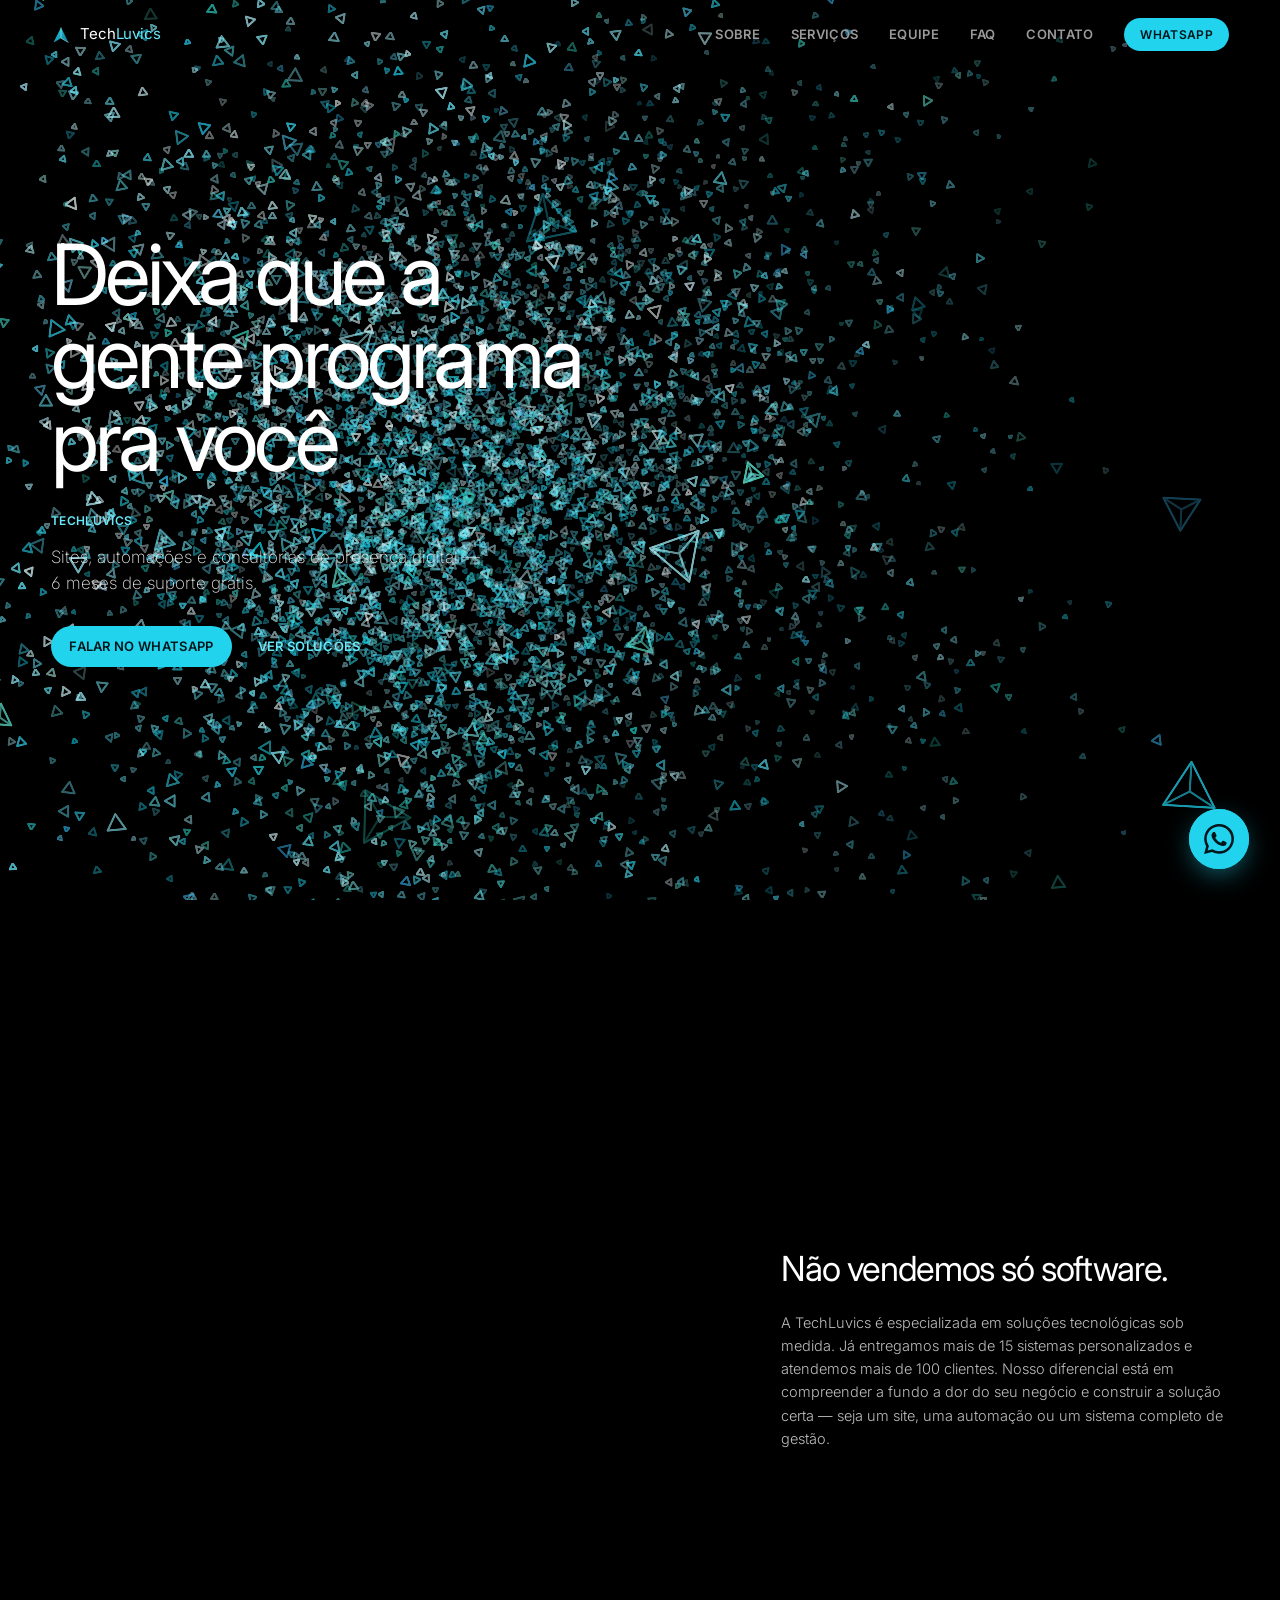
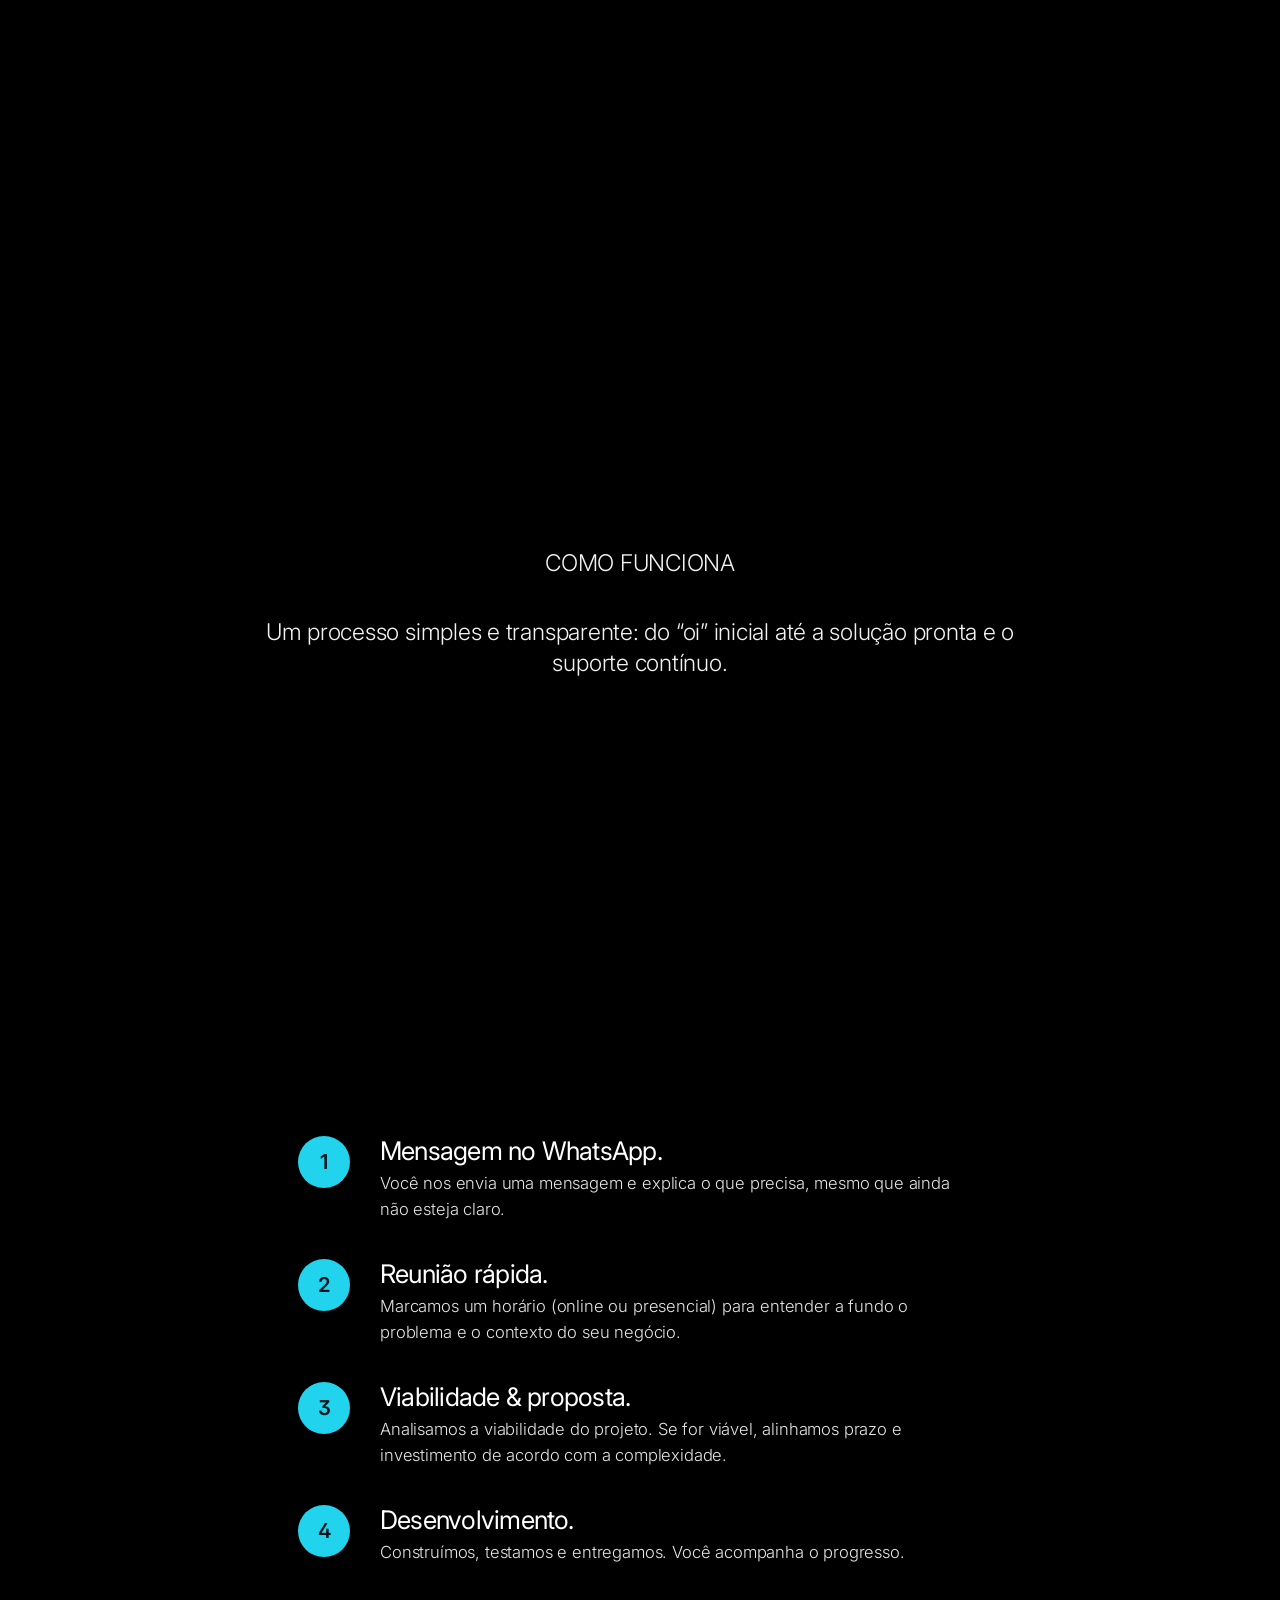
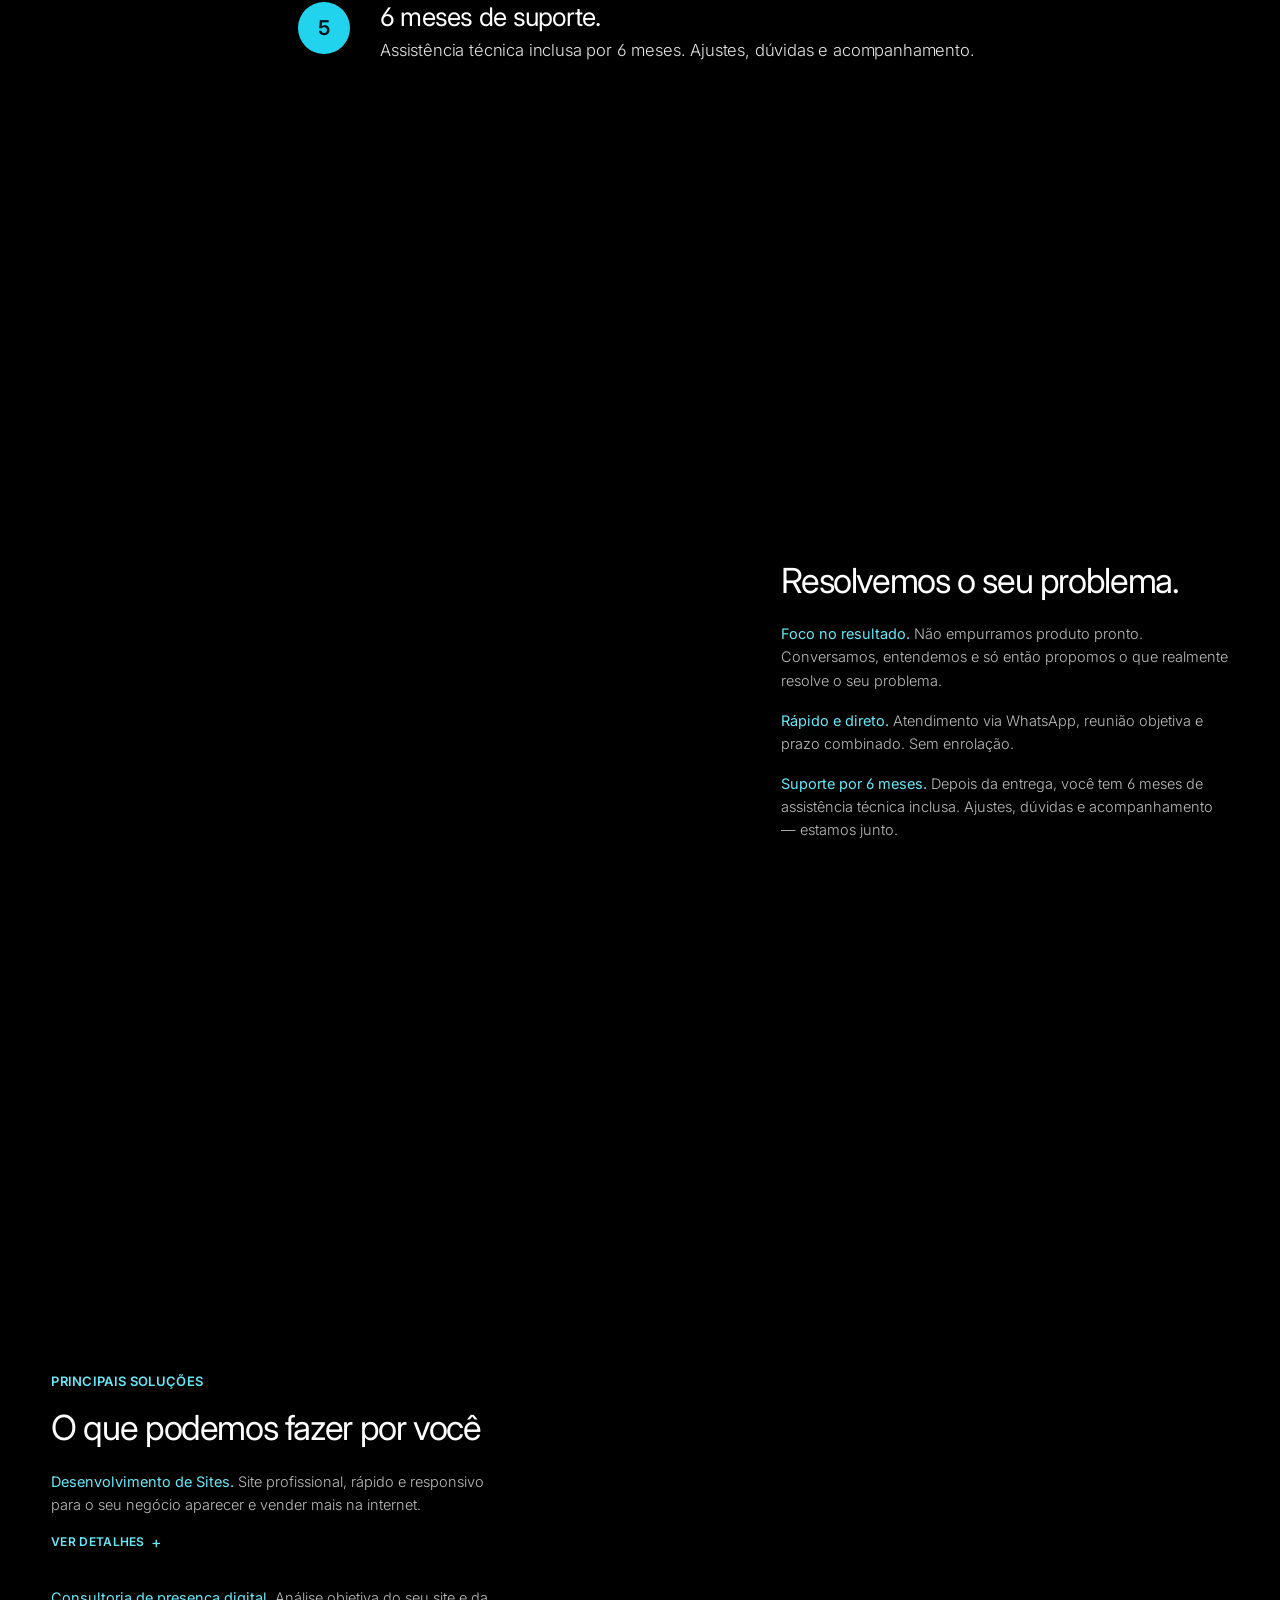
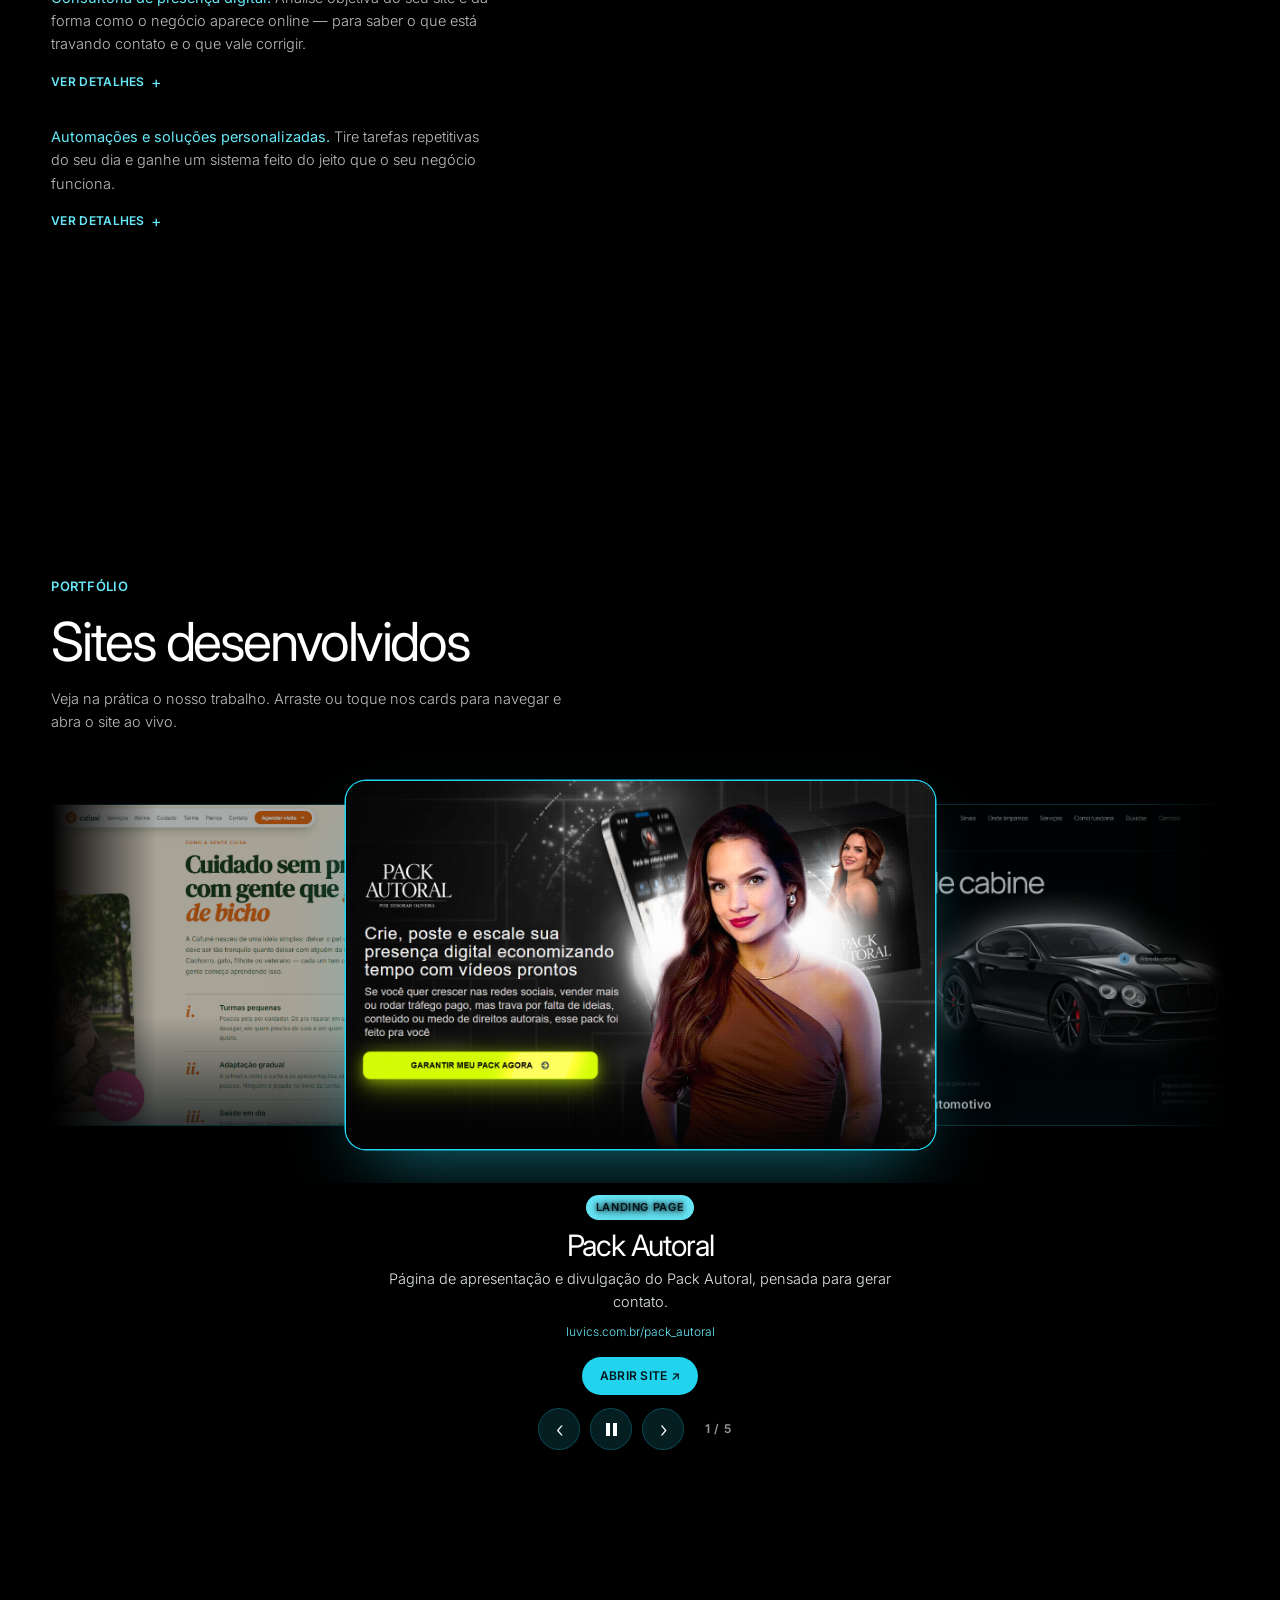
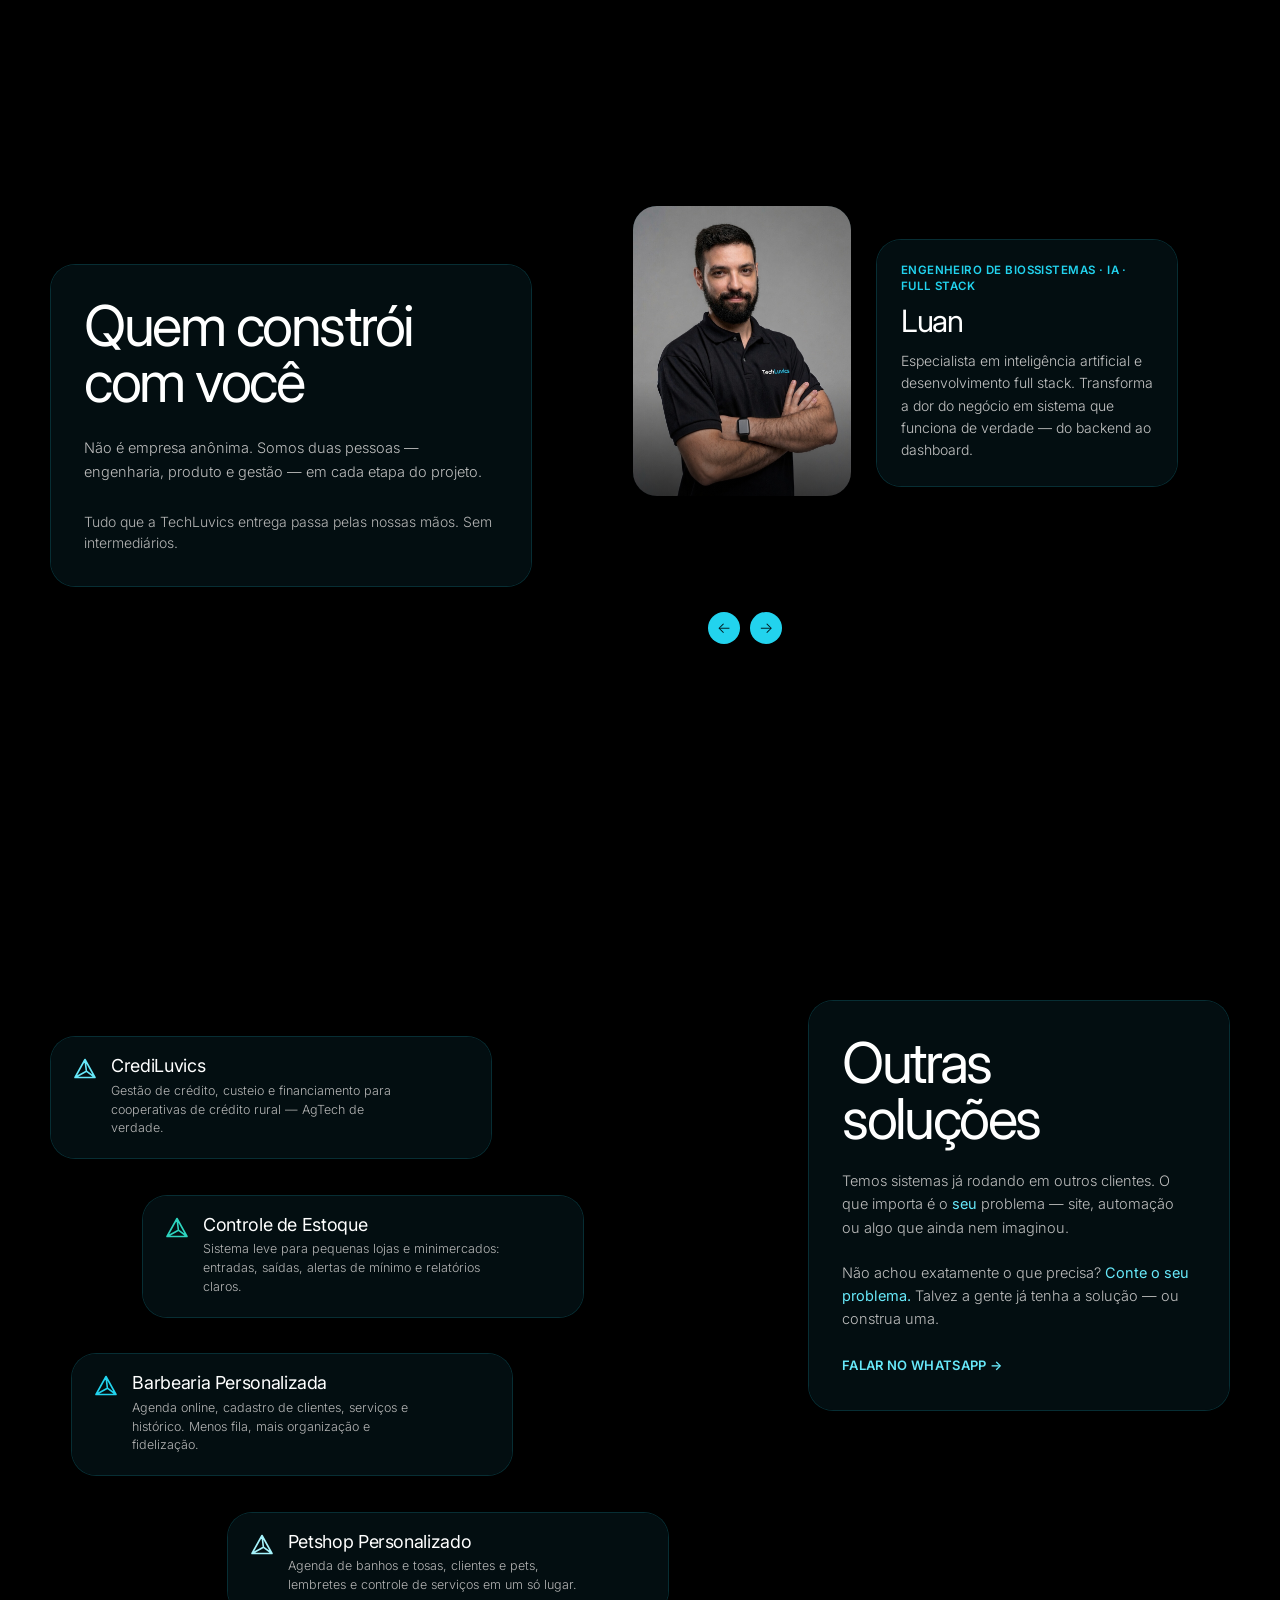
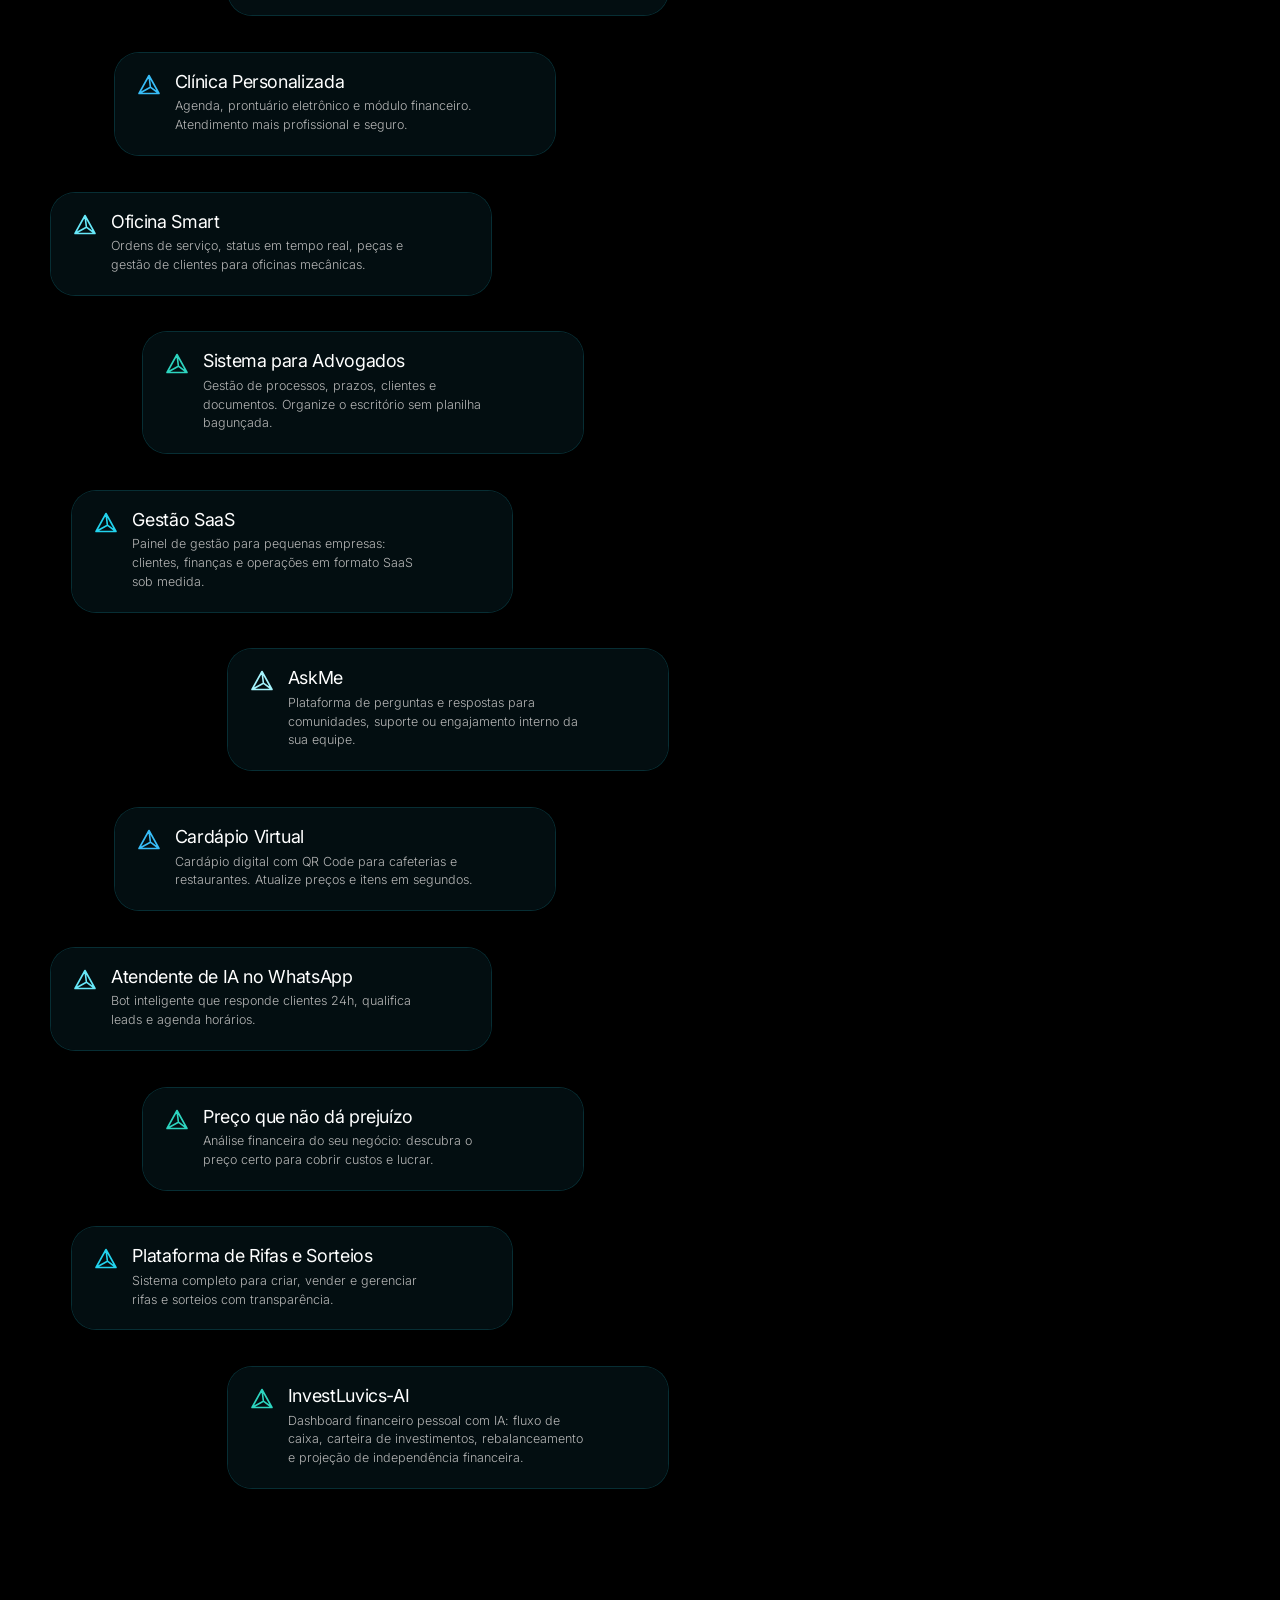
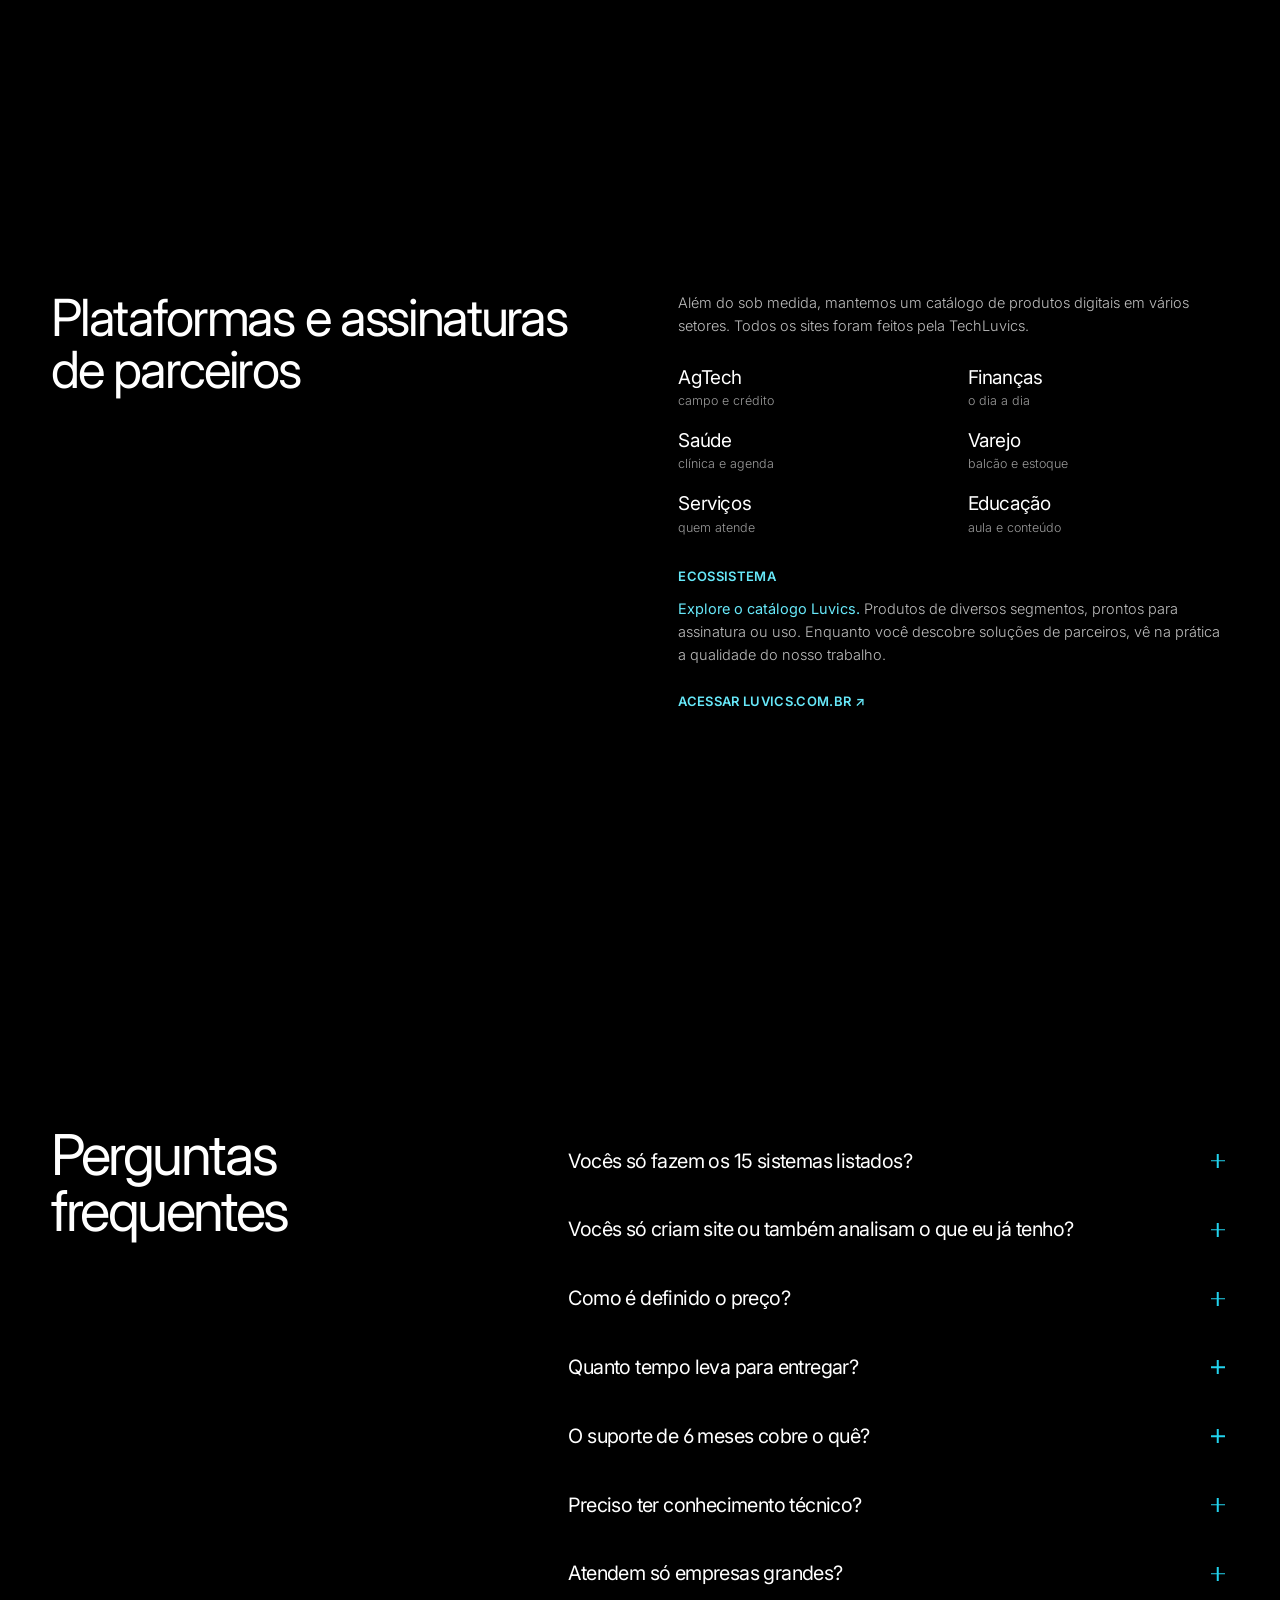
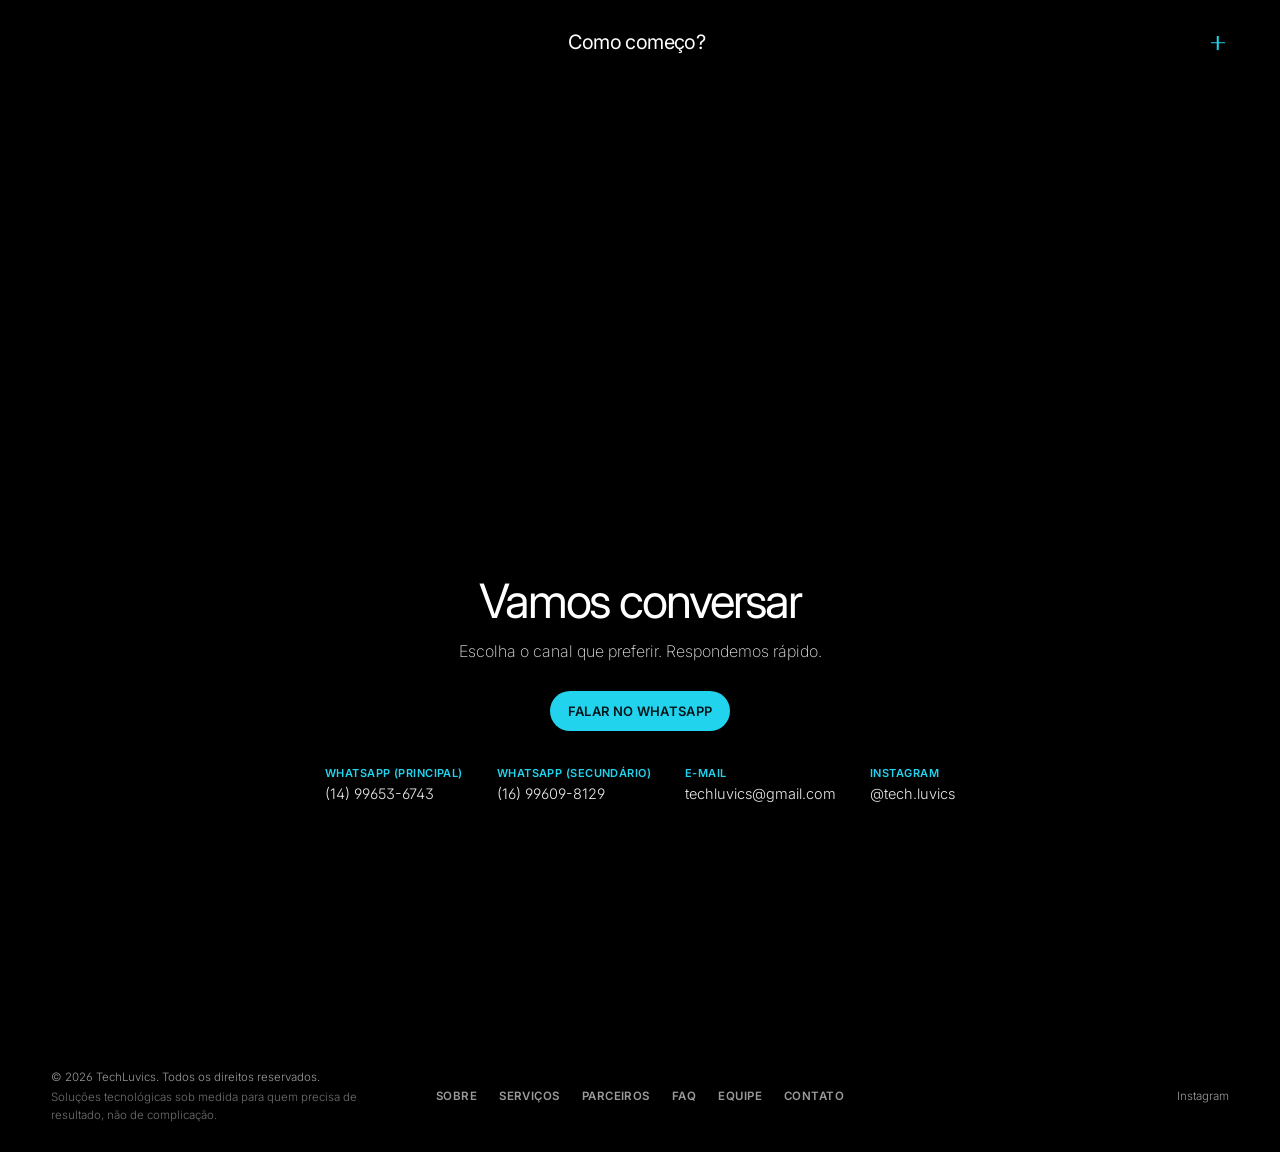
<file: index.html>
<!DOCTYPE html>
<html lang="pt-BR">
<head>
  <meta charset="UTF-8" />
  <meta name="viewport" content="width=device-width, initial-scale=1.0" />
  <meta name="description" content="TechLuvics cria sites, automações, sistemas de gestão e soluções com IA para pequenos empresários e autônomos. Atendimento direto e suporte de 6 meses." />
  <meta name="robots" content="index, follow, max-image-preview:large, max-snippet:-1, max-video-preview:-1" />
  <meta name="author" content="TechLuvics" />
  <meta name="theme-color" content="#000000" />
  <link rel="canonical" href="https://tech.luvics.com.br/" />
  <meta property="og:type" content="website" />
  <meta property="og:locale" content="pt_BR" />
  <meta property="og:url" content="https://tech.luvics.com.br/" />
  <meta property="og:title" content="TechLuvics | Criação de sites e sistemas sob medida" />
  <meta property="og:description" content="Sites, automações, sistemas de gestão e IA para pequenos empresários e autônomos. Resolvemos o seu problema — de verdade." />
  <meta property="og:site_name" content="TechLuvics" />
  <meta property="og:image" content="https://tech.luvics.com.br/img/logo-preview-dark.jpg" />
  <meta property="og:image:alt" content="Logo TechLuvics" />
  <meta name="twitter:card" content="summary_large_image" />
  <meta name="twitter:title" content="TechLuvics | Criação de sites e sistemas sob medida" />
  <meta name="twitter:description" content="Sites, automações, sistemas de gestão e IA para pequenos empresários e autônomos." />
  <meta name="twitter:image" content="https://tech.luvics.com.br/img/logo-preview-dark.jpg" />
  <title>TechLuvics | Criação de sites e sistemas sob medida</title>
  <link rel="icon" type="image/png" sizes="32x32" href="img/faviconinstagram.jpg" />
  <link rel="icon" type="image/png" sizes="32x32" href="img/faviconinstagram-32.jpg" />
  <link rel="apple-touch-icon" sizes="180x180" href="img/apple-touch-icon.png" />
  <link rel="shortcut icon" href="img/faviconinstagram.jpg" />
  <link rel="preconnect" href="https://fonts.googleapis.com" />
  <link rel="preconnect" href="https://fonts.gstatic.com" crossorigin />
  <link href="https://fonts.googleapis.com/css2?family=Inter:wght@200;300;400;600;700&display=swap" rel="stylesheet" />
  <script type="application/ld+json">
  {
    "@context": "https://schema.org",
    "@graph": [
      {
        "@type": "Organization",
        "@id": "https://tech.luvics.com.br/#organization",
        "name": "TechLuvics",
        "url": "https://tech.luvics.com.br/",
        "logo": "https://tech.luvics.com.br/img/logo-icon.png",
        "email": "techluvics@gmail.com",
        "telephone": "+55-14-99653-6743",
        "sameAs": ["https://www.instagram.com/tech.luvics/", "https://luvics.com.br/"]
      },
      {
        "@type": "WebSite",
        "@id": "https://tech.luvics.com.br/#website",
        "url": "https://tech.luvics.com.br/",
        "name": "TechLuvics",
        "description": "Soluções tecnológicas sob medida: sites, automações, sistemas de gestão e inteligência artificial.",
        "publisher": { "@id": "https://tech.luvics.com.br/#organization" },
        "inLanguage": "pt-BR"
      },
      {
        "@type": "ProfessionalService",
        "@id": "https://tech.luvics.com.br/#business",
        "name": "TechLuvics",
        "description": "Criação de sites, automações, sistemas de gestão e soluções com inteligência artificial para pequenos empresários e autônomos.",
        "url": "https://tech.luvics.com.br/",
        "email": "techluvics@gmail.com",
        "telephone": "+55-14-99653-6743",
        "areaServed": { "@type": "Country", "name": "Brasil" },
        "priceRange": "$$",
        "image": "https://tech.luvics.com.br/img/logo-preview-dark.jpg",
        "sameAs": ["https://www.instagram.com/tech.luvics/", "https://luvics.com.br/"],
        "parentOrganization": { "@id": "https://tech.luvics.com.br/#organization" }
      }
    ]
  }
  </script>
  <link rel="stylesheet" href="css/styles.css" />
</head>
<body>
  <svg width="0" height="0" style="position:absolute" aria-hidden="true">
    <defs>
      <symbol id="tri" viewBox="0 0 24 24"><path d="M12 2.5 22 20.5H2Z M12 2.5 13.4 14.2 M22 20.5 13.4 14.2 M2 20.5 13.4 14.2"/></symbol>
      <linearGradient id="lg" x1="0" y1="0" x2="1" y2="1"><stop offset="0" stop-color="#22d3ee"/><stop offset="1" stop-color="#0e7490"/></linearGradient>
    </defs>
  </svg>

  <canvas id="fx" aria-hidden="true"></canvas>
  <div class="topfade" aria-hidden="true"></div>

  <!-- Navbar -->
  <header class="nav" id="nav">
    <div class="nav-in">
      <a href="#inicio" class="logo" aria-label="TechLuvics — início">
        <svg viewBox="0 0 24 24" aria-hidden="true"><path d="M3 21 12 3l9 18-9-5.2Z" fill="url(#lg)"/><path d="M12 3v12.8L21 21" fill="none" stroke="#a5f3fc" stroke-width="1" opacity=".7"/></svg>
        <span class="logo-text">Tech<b>Luvics</b></span>
      </a>
      <button class="nav-toggle" id="navToggle" aria-label="Abrir menu" aria-expanded="false">Menu</button>
      <nav class="nav-links" id="navLinks" aria-label="Menu principal">
        <a href="#sobre" data-spy="sobre diferenciais como-funciona">Sobre</a>
        <a href="#servicos" data-spy="servicos sites solucoes parceiros">Serviços</a>
        <a href="#equipe" data-spy="equipe">Equipe</a>
        <a href="#faq" data-spy="faq">FAQ</a>
        <a href="#contato" data-spy="contato">Contato</a>
        <a href="https://wa.me/5514996536743?text=Ol%C3%A1!%20Vim%20pelo%20site%20da%20TechLuvics%20e%20quero%20saber%20mais." class="btn btn-sm" target="_blank" rel="noopener">WhatsApp</a>
      </nav>
    </div>
  </header>

  <main>
    <!-- 1 · Hero (cérebro à direita) -->
    <section class="sec hero" id="inicio" data-stage>
      <div class="wrap">
        <div class="copy">
          <h1 class="display rv">Deixa que a gente programa pra você</h1>
          <p class="label rv d1">TechLuvics</p>
          <p class="lead rv d1">Sites, automações e consultorias de presença digital — 6 meses de suporte grátis.</p>
          <div class="hero-cta rv d2">
            <a class="btn" href="https://wa.me/5514996536743?text=Ol%C3%A1!%20Vim%20pelo%20site%20da%20TechLuvics%20e%20quero%20saber%20mais." target="_blank" rel="noopener">Falar no WhatsApp</a>
            <a class="ghost" href="#servicos">Ver soluções</a>
          </div>
        </div>
      </div>
    </section>

    <!-- 2 · Sobre (cérebro desliza para a esquerda, texto à direita) -->
    <section class="sec" id="sobre" data-stage>
      <div class="wrap">
        <div class="col-r">
          <h2 class="h2 rv">Não vendemos só software.</h2>
          <p class="body rv d1">A TechLuvics é especializada em soluções tecnológicas sob medida. Já entregamos mais de 15 sistemas personalizados e atendemos mais de 100 clientes. Nosso diferencial está em compreender a fundo a dor do seu negócio e construir a solução certa — seja um site, uma automação ou um sistema completo de gestão.</p>
        </div>
      </div>
    </section>

    <!-- 3 · Como funciona (nuvem dispersa, texto centralizado) -->
    <section class="sec center-sec" id="como-funciona" data-stage>
      <div class="cblock"><div class="in">
        <p class="label rv">Como funciona</p>
        <p class="rv d1">Um processo simples e transparente: do “oi” inicial até a solução pronta e o suporte contínuo.</p>
      </div></div>
      <div class="cblock steps-block"><ol class="steps">
        <li class="rv"><span class="n">1</span><div><h3>Mensagem no WhatsApp.</h3><p>Você nos envia uma mensagem e explica o que precisa, mesmo que ainda não esteja claro.</p></div></li>
        <li class="rv"><span class="n">2</span><div><h3>Reunião rápida.</h3><p>Marcamos um horário (online ou presencial) para entender a fundo o problema e o contexto do seu negócio.</p></div></li>
        <li class="rv"><span class="n">3</span><div><h3>Viabilidade &amp; proposta.</h3><p>Analisamos a viabilidade do projeto. Se for viável, alinhamos prazo e investimento de acordo com a complexidade.</p></div></li>
        <li class="rv"><span class="n">4</span><div><h3>Desenvolvimento.</h3><p>Construímos, testamos e entregamos. Você acompanha o progresso.</p></div></li>
        <li class="rv"><span class="n">5</span><div><h3>6 meses de suporte.</h3><p>Assistência técnica inclusa por 6 meses. Ajustes, dúvidas e acompanhamento.</p></div></li>
      </ol></div>
    </section>

    <!-- 4 · Diferenciais (lâmpada à esquerda) -->
    <section class="sec" id="diferenciais" data-stage>
      <div class="wrap">
        <div class="col-r">
          <h2 class="h2 rv">Resolvemos o seu problema.</h2>
          <p class="body rv d1"><span class="hl">Foco no resultado.</span> Não empurramos produto pronto. Conversamos, entendemos e só então propomos o que realmente resolve o seu problema.</p>
          <p class="body rv d2"><span class="hl">Rápido e direto.</span> Atendimento via WhatsApp, reunião objetiva e prazo combinado. Sem enrolação.</p>
          <p class="body rv d3"><span class="hl">Suporte por 6 meses.</span> Depois da entrega, você tem 6 meses de assistência técnica inclusa. Ajustes, dúvidas e acompanhamento — estamos junto.</p>
        </div>
      </div>
    </section>

    <!-- 5 · Serviços principais (globo à direita, texto à esquerda) -->
    <section class="sec" id="servicos" data-stage>
      <div class="wrap">
        <div class="col-l">
          <p class="label rv">Principais soluções</p>
          <h2 class="h2 rv d1">O que podemos fazer por você</h2>

          <div class="rv d1">
            <p class="body"><span class="hl">Desenvolvimento de Sites.</span> Site profissional, rápido e responsivo para o seu negócio aparecer e vender mais na internet.</p>
            <details>
              <summary>Ver detalhes</summary>
              <div class="dt">
                <p style="margin-top:0">Seu negócio na internet com cara profissional: visual limpo, rápido no celular e feito para gerar contato — não só para “existir online”.</p>
                <p>Desenvolvemos landing pages, sites institucionais, portfólios e páginas de captura. Do zero ou renovando o que você já tem, com foco no que o visitante precisa ver e no próximo passo (WhatsApp, formulário, compra).</p>
                <h4>O que entregamos</h4>
                <ul>
                  <li>Layout responsivo (celular, tablet e desktop)</li>
                  <li>Site leve, com boa velocidade de abertura</li>
                  <li>SEO básico: títulos, descrições e estrutura claros para o Google</li>
                  <li>Integração com WhatsApp, formulários e botões de conversão</li>
                  <li>Orientação de domínio, hospedagem e publicação</li>
                  <li>Ajustes finais de texto e visual na entrega</li>
                </ul>
                <h4>Tipos de projeto</h4>
                <ul>
                  <li>Landing page para lançamento ou campanha</li>
                  <li>Site institucional da empresa ou profissional</li>
                  <li>Portfólio para mostrar trabalhos e serviços</li>
                  <li>Página simples de vendas ou captura de leads</li>
                </ul>
                <p>Para quem quer um site sério, sem dor de cabeça técnica.</p>
                <p>Já tem site? Fazemos uma análise objetiva: se ele só está no ar com cara bonita ou se realmente ajuda o cliente a te encontrar e entrar em contato.</p>
                <p><a class="ghost" href="#sites">Ver sites desenvolvidos ↓</a></p>
              </div>
            </details>
          </div>

          <div class="block rv d2">
            <p class="body"><span class="hl">Consultoria de presença digital.</span> Análise objetiva do seu site e da forma como o negócio aparece online — para saber o que está travando contato e o que vale corrigir.</p>
            <details>
              <summary>Ver detalhes</summary>
              <div class="dt">
                <p style="margin-top:0">Muitos negócios têm site no ar, mas o cliente não encontra, não confia ou não sabe como chamar. Na consultoria olhamos o que está visível hoje e o que impede o próximo passo.</p>
                <h4>O que avaliamos</h4>
                <ul>
                  <li>Se o site só tem visual bonito ou estrutura que facilita ser encontrado</li>
                  <li>Clareza da mensagem, contatos e caminho até o WhatsApp</li>
                  <li>Pontos fracos na presença online do negócio</li>
                  <li>Prioridades: o que corrigir primeiro e o que pode esperar</li>
                </ul>
                <h4>Para quem é</h4>
                <ul>
                  <li>Quem já tem site e não sabe se está “só no ar” ou bem aproveitado</li>
                  <li>Negócios locais (clínica, barbearia, padaria, escritório, loja) que querem mais contato</li>
                  <li>Quem está pensando em investir em site ou melhorias e quer um diagnóstico antes</li>
                </ul>
                <p>Diagnóstico completo sob consulta. Fale conosco e combinamos o formato.</p>
                <p><a class="ghost" href="https://wa.me/5514996536743?text=Ol%C3%A1!%20Quero%20agendar%20um%20diagn%C3%B3stico%20de%20presen%C3%A7a%20digital%20%2F%20consultoria%20de%20site." target="_blank" rel="noopener">Agendar diagnóstico →</a></p>
              </div>
            </details>
          </div>

          <div class="block rv d3">
            <p class="body"><span class="hl">Automações e soluções personalizadas.</span> Tire tarefas repetitivas do seu dia e ganhe um sistema feito do jeito que o seu negócio funciona.</p>
            <details>
              <summary>Ver detalhes</summary>
              <div class="dt">
                <p style="margin-top:0">Se você ainda faz à mão o que um sistema poderia fazer — responder as mesmas perguntas, copiar dados entre planilhas, cobrar e lembrar clientes — dá para automatizar. E quando nada pronto serve, construímos sob medida.</p>
                <h4>O que automatizamos</h4>
                <ul>
                  <li>Atendimento no WhatsApp com IA, 24h, qualificando contatos e agendando horários</li>
                  <li>Lembretes, confirmações e cobranças automáticas</li>
                  <li>Integração entre ferramentas, planilhas e sistemas que você já usa</li>
                  <li>Coleta de dados e relatórios gerados sozinhos</li>
                </ul>
                <h4>Soluções personalizadas</h4>
                <ul>
                  <li>Sistemas de gestão (agenda, estoque, clientes, financeiro)</li>
                  <li>Painéis e dashboards com os números que importam</li>
                  <li>Ferramentas com inteligência artificial para o seu processo</li>
                  <li>Substituição de planilhas complexas por um sistema simples de usar</li>
                </ul>
                <p>Não sabe por onde começar? Conte como é a sua rotina hoje e a gente aponta o que vale automatizar primeiro.</p>
                <p><a class="ghost" href="https://wa.me/5514996536743?text=Ol%C3%A1!%20Quero%20saber%20o%20que%20d%C3%A1%20para%20automatizar%20no%20meu%20neg%C3%B3cio." target="_blank" rel="noopener">Conversar sobre automação →</a></p>
              </div>
            </details>
          </div>
        </div>
      </div>
    </section>

    <!-- Sites desenvolvidos (leque de cartas) -->
    <section class="sec" id="sites" data-stage>
      <div class="wrap">
        <div class="sites-head">
          <p class="label rv">Portfólio</p>
          <h2 class="display rv d1" style="font-size:clamp(36px,4.2vw,68px);letter-spacing:-.045em;line-height:1">Sites desenvolvidos</h2>
          <p class="body rv d2" style="margin-top:18px;max-width:520px">Veja na prática o nosso trabalho. Arraste ou toque nos cards para navegar e abra o site ao vivo.</p>
        </div>
        <div class="fan" id="sitesFan" role="region" aria-roledescription="carrossel" aria-label="Sites desenvolvidos">
          <div class="fan-stage" id="fanStage">
          <a class="site" href="https://luvics.com.br/pack_autoral/" target="_blank" rel="noopener" aria-label="Abrir site Pack Autoral">
            <div class="shot" data-ini="Pack Autoral"><img src="img/packautoral.png" alt="Site Pack Autoral" loading="lazy" draggable="false" /></div>
            <span class="site-tag">Pack Autoral</span>
            <div class="site-over" hidden>
              <span class="site-kind">Landing page</span>
              <h3>Pack Autoral</h3>
              <p>Página de apresentação e divulgação do Pack Autoral, pensada para gerar contato.</p>
              <span class="site-dom">luvics.com.br/pack_autoral</span>
            </div>
          </a>
          <a class="site" href="https://pdl.luvics.com.br/" target="_blank" rel="noopener" aria-label="Abrir site Limpeza de Ar Automotivo">
            <div class="shot" data-ini="Limpeza de Ar Automotivo"><img src="img/paulo.png" alt="Site Limpeza de Ar Automotivo" loading="lazy" draggable="false" /></div>
            <span class="site-tag">Limpeza de Ar Automotivo</span>
            <div class="site-over" hidden>
              <span class="site-kind">Landing page</span>
              <h3>Limpeza de Ar Automotivo</h3>
              <p>Site de divulgação do serviço de limpeza de ar automotivo, com chamada direta para o WhatsApp.</p>
              <span class="site-dom">pdl.luvics.com.br</span>
            </div>
          </a>
          <a class="site" href="https://luvics.com.br/" target="_blank" rel="noopener" aria-label="Abrir site Luvics Demonstrações">
            <div class="shot" data-ini="Luvics Demonstrações"><img src="img/luvi.png" alt="Site Luvics" loading="lazy" draggable="false" /></div>
            <span class="site-tag">Luvics Demonstrações</span>
            <div class="site-over" hidden>
              <span class="site-kind">Catálogo</span>
              <h3>Luvics Demonstrações</h3>
              <p>Catálogo com demonstrações dos produtos digitais e sistemas da Luvics.</p>
              <span class="site-dom">luvics.com.br</span>
            </div>
          </a>
          <a class="site" href="https://precify.luanfari.workers.dev/" target="_blank" rel="noopener" aria-label="Abrir site Precify">
            <div class="shot" data-ini="Precify"><img src="img/precify.png" alt="Site Precify" loading="lazy" draggable="false" /></div>
            <span class="site-tag">Precify</span>
            <div class="site-over" hidden>
              <span class="site-kind">Ferramenta web</span>
              <h3>Precify</h3>
              <p>Ferramenta para descobrir o preço certo e não ter prejuízo.</p>
              <span class="site-dom">precify.luanfari.workers.dev</span>
            </div>
          </a>
          <a class="site" href="https://cafune.luvics.com.br/" target="_blank" rel="noopener" aria-label="Abrir site Cafuné Pet">
            <div class="shot" data-ini="Cafuné Pet"><img src="img/cafune.png" alt="Site Cafuné Pet" loading="lazy" draggable="false" /></div>
            <span class="site-tag">Cafuné Pet</span>
            <div class="site-over" hidden>
              <span class="site-kind">Site institucional</span>
              <h3>Cafuné Pet</h3>
              <p>Site institucional para pet shop, com serviços e contato rápido.</p>
              <span class="site-dom">cafune.luvics.com.br</span>
            </div>
          </a>
          </div>
          <div class="fan-info" id="fanInfo" aria-live="polite"></div>
          <div class="fan-ctrl">
            <button type="button" class="fan-btn" id="fanPrev" aria-label="Site anterior">‹</button>
            <button type="button" class="fan-btn fan-play" id="fanPlay" aria-label="Pausar troca automática" aria-pressed="true"><i></i></button>
            <button type="button" class="fan-btn" id="fanNext" aria-label="Próximo site">›</button>
            <span class="fan-count" id="fanCount" aria-hidden="true">1 / 5</span>
          </div>
        </div>
      </div>
    </section>

    <!-- 6 · Equipe (carrossel) -->
    <section class="sec" id="equipe" data-stage>
      <div class="wrap">
        <div class="team-grid">
          <div class="team-copy">
            <h2 class="display rv" style="font-size:clamp(38px,4.4vw,72px);letter-spacing:-.045em;line-height:1;margin-bottom:26px">Quem constrói com você</h2>
            <p class="body rv d1">Não é empresa anônima. Somos duas pessoas — engenharia, produto e gestão — em cada etapa do projeto.</p>
            <p class="team-note rv d2">Tudo que a TechLuvics entrega passa pelas nossas mãos. Sem intermediários.</p>
          </div>

          <div class="carousel rv d1" id="team" aria-roledescription="carrossel" aria-label="Equipe">
            <div class="slides" aria-live="polite">
              <article class="slide on">
                <div class="photo" data-ini="L"><img src="img/luan.jpg" alt="Luan — co-fundador da TechLuvics" width="200" height="267" loading="lazy" /><div class="team-fx" aria-hidden="true"><span class="fx-eq eq1">∑ nᵢ</span><span class="fx-eq eq2">∇·F = 0</span><span class="fx-eq eq3">λ = Wx</span><span class="fx-eq eq4">∫ f(x)</span><span class="fx-shape s-circle"></span><span class="fx-shape s-tri"></span><span class="fx-shape s-sq"></span><span class="fx-shape s-dot"></span><span class="fx-shape s-dot2"></span></div></div>
                <div class="person">
                  <p class="role">Engenheiro de Biossistemas · IA · Full Stack</p>
                  <h3>Luan</h3>
                  <p>Especialista em inteligência artificial e desenvolvimento full stack. Transforma a dor do negócio em sistema que funciona de verdade — do backend ao dashboard.</p>
                </div>
              </article>
              <article class="slide">
                <div class="photo" data-ini="V"><img src="img/victoria.jpg" alt="Victoria — co-fundadora da TechLuvics" width="200" height="267" loading="lazy" /><div class="team-fx" aria-hidden="true"><span class="fx-eq eq1">Σ cost</span><span class="fx-eq eq2">v = dx/dt</span><span class="fx-eq eq3">P(A|B)</span><span class="fx-eq eq4">min f(x)</span><span class="fx-shape s-circle"></span><span class="fx-shape s-tri"></span><span class="fx-shape s-sq"></span><span class="fx-shape s-dot"></span><span class="fx-shape s-dot2"></span></div></div>
                <div class="person">
                  <p class="role">Engenheira Ambiental · Project Manager · Scrum Master</p>
                  <h3>Victoria</h3>
                  <p>Garante que o projeto caminhe com clareza: escopo, prazo e comunicação. Do alinhamento inicial à entrega, organiza o processo para você não se perder no meio do caminho.</p>
                </div>
              </article>
            </div>
            <div class="ctrls">
              <button class="ctrl" data-dir="-1" aria-label="Anterior">←</button>
              <button class="ctrl" data-dir="1" aria-label="Próximo">→</button>
            </div>
          </div>
        </div>
      </div>
    </section>

    <!-- 7 · Outras soluções (triângulos flutuantes com nomes) -->
    <section class="sec" id="solucoes" data-stage style="align-items:flex-start">
      <div class="wrap">
        <div class="sol-wrap">
          <div class="sol-list">
            <article class="sol rv"><svg class="tri" style="color:#67e8f9"><use href="#tri"/></svg><div><h3>CrediLuvics</h3><p>Gestão de crédito, custeio e financiamento para cooperativas de crédito rural — AgTech de verdade.</p></div></article>
            <article class="sol rv"><svg class="tri" style="color:#2dd4bf"><use href="#tri"/></svg><div><h3>Controle de Estoque</h3><p>Sistema leve para pequenas lojas e minimercados: entradas, saídas, alertas de mínimo e relatórios claros.</p></div></article>
            <article class="sol rv"><svg class="tri" style="color:#22d3ee"><use href="#tri"/></svg><div><h3>Barbearia Personalizada</h3><p>Agenda online, cadastro de clientes, serviços e histórico. Menos fila, mais organização e fidelização.</p></div></article>
            <article class="sol rv"><svg class="tri" style="color:#a5f3fc"><use href="#tri"/></svg><div><h3>Petshop Personalizado</h3><p>Agenda de banhos e tosas, clientes e pets, lembretes e controle de serviços em um só lugar.</p></div></article>
            <article class="sol rv"><svg class="tri" style="color:#38bdf8"><use href="#tri"/></svg><div><h3>Clínica Personalizada</h3><p>Agenda, prontuário eletrônico e módulo financeiro. Atendimento mais profissional e seguro.</p></div></article>
            <article class="sol rv"><svg class="tri" style="color:#67e8f9"><use href="#tri"/></svg><div><h3>Oficina Smart</h3><p>Ordens de serviço, status em tempo real, peças e gestão de clientes para oficinas mecânicas.</p></div></article>
            <article class="sol rv"><svg class="tri" style="color:#2dd4bf"><use href="#tri"/></svg><div><h3>Sistema para Advogados</h3><p>Gestão de processos, prazos, clientes e documentos. Organize o escritório sem planilha bagunçada.</p></div></article>
            <article class="sol rv"><svg class="tri" style="color:#22d3ee"><use href="#tri"/></svg><div><h3>Gestão SaaS</h3><p>Painel de gestão para pequenas empresas: clientes, finanças e operações em formato SaaS sob medida.</p></div></article>
            <article class="sol rv"><svg class="tri" style="color:#a5f3fc"><use href="#tri"/></svg><div><h3>AskMe</h3><p>Plataforma de perguntas e respostas para comunidades, suporte ou engajamento interno da sua equipe.</p></div></article>
            <article class="sol rv"><svg class="tri" style="color:#38bdf8"><use href="#tri"/></svg><div><h3>Cardápio Virtual</h3><p>Cardápio digital com QR Code para cafeterias e restaurantes. Atualize preços e itens em segundos.</p></div></article>
            <article class="sol rv"><svg class="tri" style="color:#67e8f9"><use href="#tri"/></svg><div><h3>Atendente de IA no WhatsApp</h3><p>Bot inteligente que responde clientes 24h, qualifica leads e agenda horários.</p></div></article>
            <article class="sol rv"><svg class="tri" style="color:#2dd4bf"><use href="#tri"/></svg><div><h3>Preço que não dá prejuízo</h3><p>Análise financeira do seu negócio: descubra o preço certo para cobrir custos e lucrar.</p></div></article>
            <article class="sol rv"><svg class="tri" style="color:#22d3ee"><use href="#tri"/></svg><div><h3>Plataforma de Rifas e Sorteios</h3><p>Sistema completo para criar, vender e gerenciar rifas e sorteios com transparência.</p></div></article>
            <article class="sol rv"><svg class="tri" style="color:#2dd4bf"><use href="#tri"/></svg><div><h3>InvestLuvics-AI</h3><p>Dashboard financeiro pessoal com IA: fluxo de caixa, carteira de investimentos, rebalanceamento e projeção de independência financeira.</p></div></article>
          </div>
          <div class="sol-side">
            <h2 class="display rv" style="font-size:clamp(38px,4.4vw,72px);letter-spacing:-.045em;line-height:1;margin-bottom:22px">Outras soluções</h2>
            <p class="body rv d1">Temos sistemas já rodando em outros clientes. O que importa é o <span class="hl">seu</span> problema — site, automação ou algo que ainda nem imaginou.</p>
            <p class="body rv d2">Não achou exatamente o que precisa? <span class="hl">Conte o seu problema.</span> Talvez a gente já tenha a solução — ou construa uma.</p>
            <p class="rv d3" style="margin-top:22px"><a class="ghost" href="https://wa.me/5514996536743?text=Ol%C3%A1!%20Tenho%20um%20problema%20e%20quero%20saber%20se%20a%20TechLuvics%20consegue%20resolver." target="_blank" rel="noopener">Falar no WhatsApp →</a></p>
          </div>
        </div>
      </div>
    </section>

    <!-- 8 · Parceiros -->
    <section class="sec" id="parceiros" data-stage>
      <div class="wrap">
        <div class="two">
          <div>
            <h2 class="display rv" style="font-size:clamp(34px,4vw,64px);letter-spacing:-.045em;line-height:1.02">Plataformas e assinaturas de parceiros</h2>
          </div>
          <div>
            <p class="body rv">Além do sob medida, mantemos um catálogo de produtos digitais em vários setores. Todos os sites foram feitos pela TechLuvics.</p>
            <ul class="catalog rv d1" aria-label="Segmentos do catálogo">
              <li><span>AgTech</span><em>campo e crédito</em></li>
              <li><span>Finanças</span><em>o dia a dia</em></li>
              <li><span>Saúde</span><em>clínica e agenda</em></li>
              <li><span>Varejo</span><em>balcão e estoque</em></li>
              <li><span>Serviços</span><em>quem atende</em></li>
              <li><span>Educação</span><em>aula e conteúdo</em></li>
            </ul>
            <p class="label rv d2" style="margin-bottom:10px">Ecossistema</p>
            <p class="body rv d2"><span class="hl">Explore o catálogo Luvics.</span> Produtos de diversos segmentos, prontos para assinatura ou uso. Enquanto você descobre soluções de parceiros, vê na prática a qualidade do nosso trabalho.</p>
            <p class="rv d3" style="margin-top:22px"><a class="ghost" href="https://luvics.com.br/" target="_blank" rel="noopener">Acessar luvics.com.br ↗</a></p>
          </div>
        </div>
      </div>
    </section>

    <!-- 9 · FAQ -->
    <section class="sec" id="faq" data-stage>
      <div class="wrap">
        <div class="faq-grid">
          <div class="stick">
            <h2 class="display rv" style="font-size:clamp(38px,4.4vw,72px);letter-spacing:-.045em;line-height:1">Perguntas frequentes</h2>
          </div>
          <div class="faq-list rv d1">
            <div class="faq-item"><button class="faq-q" aria-expanded="false"><span>Vocês só fazem os 15 sistemas listados?</span><i></i></button><div class="faq-a"><div><p>Não. Os 15 são exemplos de soluções que já entregamos e estão em uso. O foco é resolver o <em>seu</em> problema. Se precisar de um site, de uma automação específica ou de algo que não existe na lista, conversamos e avaliamos a viabilidade.</p></div></div></div>
            <div class="faq-item"><button class="faq-q" aria-expanded="false"><span>Vocês só criam site ou também analisam o que eu já tenho?</span><i></i></button><div class="faq-a"><div><p>Também analisamos. Temos consultoria de presença digital para quem já tem site ou quer um diagnóstico antes de investir: se está só “bonito no ar” ou se realmente ajuda o cliente a te achar e falar com você. No site, o diagnóstico completo é sob consulta; em algumas campanhas ou indicações pode haver uma conversa introdutória mais curta.</p></div></div></div>
            <div class="faq-item"><button class="faq-q" aria-expanded="false"><span>Como é definido o preço?</span><i></i></button><div class="faq-a"><div><p>O valor é baseado na complexidade do projeto: escopo, integrações, prazo e nível de customização. Depois da reunião de entendimento, enviamos uma proposta clara, sem surpresas.</p></div></div></div>
            <div class="faq-item"><button class="faq-q" aria-expanded="false"><span>Quanto tempo leva para entregar?</span><i></i></button><div class="faq-a"><div><p>Depende do que for combinado. Um site simples pode sair em poucos dias; um sistema de gestão mais completo leva semanas. Sempre alinhamos o prazo antes de começar.</p></div></div></div>
            <div class="faq-item"><button class="faq-q" aria-expanded="false"><span>O suporte de 6 meses cobre o quê?</span><i></i></button><div class="faq-a"><div><p>Correções de bugs, dúvidas de uso e pequenos ajustes combinados. Não inclui novas funcionalidades grandes (essas viram novo escopo), mas você não fica sozinho depois da entrega.</p></div></div></div>
            <div class="faq-item"><button class="faq-q" aria-expanded="false"><span>Preciso ter conhecimento técnico?</span><i></i></button><div class="faq-a"><div><p>Não. Nós cuidamos de tudo: desenvolvimento, orientação de hospedagem e domínio, e explicamos de forma simples como usar. Você só precisa contar o que o negócio precisa.</p></div></div></div>
            <div class="faq-item"><button class="faq-q" aria-expanded="false"><span>Atendem só empresas grandes?</span><i></i></button><div class="faq-a"><div><p>Pelo contrário. Nosso público principal são pequenos empresários, autônomos e negócios locais que precisam de tecnologia prática e acessível — sem burocracia de grandes consultorias.</p></div></div></div>
            <div class="faq-item"><button class="faq-q" aria-expanded="false"><span>Como começo?</span><i></i></button><div class="faq-a"><div><p>É só mandar uma mensagem no WhatsApp. Conta o que está precisando (mesmo que ainda esteja vago). A gente responde, marca a reunião e segue o processo juntos.</p></div></div></div>
          </div>
        </div>
      </div>
    </section>

    <!-- 10 · Contato (CTA final + rodapé) -->
    <section class="sec final" id="contato" data-stage>
      <div class="final-main">
        <h2 class="rv">Vamos conversar</h2>
        <p class="sub rv d1">Escolha o canal que preferir. Respondemos rápido.</p>
        <a class="btn rv d2" href="https://wa.me/5514996536743?text=Ol%C3%A1!%20Vim%20pelo%20site%20da%20TechLuvics%20e%20quero%20saber%20mais." target="_blank" rel="noopener">Falar no WhatsApp</a>
        <div class="contacts rv d3">
          <a href="https://wa.me/5514996536743" target="_blank" rel="noopener"><small>WhatsApp (principal)</small><span>(14) 99653-6743</span></a>
          <a href="https://wa.me/5516996098129" target="_blank" rel="noopener"><small>WhatsApp (secundário)</small><span>(16) 99609-8129</span></a>
          <a href="mailto:techluvics@gmail.com"><small>E-mail</small><span>techluvics@gmail.com</span></a>
          <a href="https://www.instagram.com/tech.luvics/" target="_blank" rel="noopener"><small>Instagram</small><span>@tech.luvics</span></a>
        </div>
      </div>
      <footer>
        <div>© 2026 TechLuvics. Todos os direitos reservados.<span class="tag">Soluções tecnológicas sob medida para quem precisa de resultado, não de complicação.</span></div>
        <nav class="fl" aria-label="Rodapé">
          <a href="#sobre">Sobre</a><a href="#servicos">Serviços</a><a href="#parceiros">Parceiros</a><a href="#faq">FAQ</a><a href="#equipe">Equipe</a><a href="#contato">Contato</a>
        </nav>
        <div class="fr"><a href="https://www.instagram.com/tech.luvics/" target="_blank" rel="noopener">Instagram</a></div>
      </footer>
    </section>
  </main>

  <a class="wa-float" href="https://wa.me/5514996536743?text=Ol%C3%A1!%20Vim%20pelo%20site%20da%20TechLuvics%20e%20quero%20saber%20mais." target="_blank" rel="noopener" aria-label="Falar no WhatsApp">
    <svg viewBox="0 0 24 24" fill="currentColor" aria-hidden="true"><path d="M17.472 14.382c-.297-.149-1.758-.867-2.03-.967-.273-.099-.471-.148-.67.15-.197.297-.767.966-.94 1.164-.173.199-.347.223-.644.075-.297-.15-1.255-.463-2.39-1.475-.883-.788-1.48-1.761-1.653-2.059-.173-.297-.018-.458.13-.606.134-.133.298-.347.446-.52.149-.174.198-.298.298-.497.099-.198.05-.371-.025-.52-.075-.149-.669-1.612-.916-2.207-.242-.579-.487-.5-.669-.51-.173-.008-.371-.01-.57-.01-.198 0-.52.074-.792.372-.272.297-1.04 1.016-1.04 2.479 0 1.462 1.065 2.875 1.213 3.074.149.198 2.096 3.2 5.077 4.487.709.306 1.262.489 1.694.625.712.227 1.36.195 1.871.118.571-.085 1.758-.719 2.006-1.413.248-.694.248-1.289.173-1.413-.074-.124-.272-.198-.57-.347m-5.421 7.403h-.004a9.87 9.87 0 01-5.031-1.378l-.361-.214-3.741.982.998-3.648-.235-.374a9.86 9.86 0 01-1.51-5.26c.001-5.45 4.436-9.884 9.888-9.884 2.64 0 5.122 1.03 6.988 2.898a9.825 9.825 0 012.893 6.994c-.003 5.45-4.435 9.884-9.885 9.884m8.413-18.297A11.815 11.815 0 0012.05 0C5.495 0 .16 5.335.157 11.892c0 2.096.547 4.142 1.588 5.945L.057 24l6.305-1.654a11.882 11.882 0 005.683 1.448h.005c6.554 0 11.89-5.335 11.893-11.893a11.821 11.821 0 00-3.48-8.413z"/></svg>
  </a>

  <script src="js/script.js"></script>
</body>
</html>
</file>
<file: css/styles.css>
:root{
  --void:#000;
  --white:#fff;
  --ash:#9a9a9a;
  --mist:#bdbdbd;
  --cyan:#22d3ee;        /* ação primária (era violeta) */
  --cyan-hi:#67e8f9;     /* destaques (era âmbar) */
  --cyan-deep:#0e7490;
  --ink:#00161b;
  --radius:24px;
  --font:'Inter',ui-sans-serif,system-ui,-apple-system,"Segoe UI",Roboto,sans-serif;
  --gutter:clamp(20px,4vw,56px);
}
*{box-sizing:border-box;margin:0;padding:0}
html{scroll-behavior:smooth;background:#000}
body{background:#000;color:var(--white);font-family:var(--font);font-weight:300;font-feature-settings:"ss01" on;-webkit-font-smoothing:antialiased;line-height:1.5;overflow-x:hidden}
::selection{background:var(--cyan);color:var(--ink)}
::-webkit-scrollbar{width:6px}
::-webkit-scrollbar-track{background:#000}
::-webkit-scrollbar-thumb{background:rgba(255,255,255,.28);border-radius:6px}
a{color:inherit;text-decoration:none}
button{font:inherit;color:inherit;background:none;border:0;cursor:pointer}
img{display:block;max-width:100%}
:focus-visible{outline:2px solid var(--cyan);outline-offset:3px;border-radius:6px}

/* canvas de partículas (fixo, atrás de tudo) */
#fx{position:fixed;inset:0;width:100%;height:100%;z-index:0;display:block;pointer-events:none}
.no-gl #fx{display:none}

/* ---------- Navbar ---------- */
.topfade{position:fixed;top:0;left:0;right:0;height:92px;z-index:40;pointer-events:none;opacity:0;transition:opacity .4s;
  background:linear-gradient(rgba(0,0,0,.78),rgba(0,0,0,.45) 60%,rgba(0,0,0,0));
  -webkit-backdrop-filter:blur(10px);backdrop-filter:blur(10px);
  -webkit-mask-image:linear-gradient(#000 55%,transparent);mask-image:linear-gradient(#000 55%,transparent)}
.scrolled .topfade{opacity:1}
.nav{position:fixed;top:0;left:0;right:0;z-index:50}
.nav-in{display:flex;align-items:center;justify-content:space-between;gap:24px;max-width:1440px;margin:0 auto;padding:18px var(--gutter)}
.logo{display:inline-flex;align-items:center;gap:9px;font-size:15px;font-weight:400;letter-spacing:-.01em}
.logo svg{width:20px;height:20px;flex:none}
.logo-text{display:inline-block;max-width:140px;overflow:hidden;white-space:nowrap;transition:opacity .35s,max-width .45s,margin .45s}
.logo-text b{font-weight:400;color:var(--cyan-hi)}
.scrolled .logo-text{opacity:0;max-width:0;margin-left:-9px}
.nav-links{display:flex;align-items:center;gap:clamp(18px,2.4vw,36px)}
.nav-links a:not(.btn){font-size:13px;font-weight:600;letter-spacing:.025em;text-transform:uppercase;color:var(--ash);transition:color .25s}
.nav-links a:not(.btn):hover,.nav-links a.on{color:#fff}
.btn{display:inline-flex;align-items:center;justify-content:center;gap:8px;padding:13px 18px;border-radius:22.5px;background:var(--cyan);color:var(--ink);
  font-size:13px;font-weight:600;letter-spacing:.025em;text-transform:uppercase;line-height:1.1;transition:background .25s,transform .25s}
.btn:hover{background:var(--cyan-hi)}
.btn:active{transform:scale(.97)}
.btn-sm{padding:10px 16px;font-size:12px}
.ghost{display:inline-flex;align-items:center;gap:6px;font-size:13px;font-weight:600;letter-spacing:.025em;text-transform:uppercase;color:var(--cyan-hi);transition:color .25s,gap .25s}
.ghost:hover{color:#fff;gap:10px}
.nav-toggle{display:none;font-size:13px;font-weight:600;letter-spacing:.025em;text-transform:uppercase;color:#fff;padding:8px 2px}

/* ---------- Seções ---------- */
main{position:relative;z-index:1}
.sec{position:relative;min-height:100vh;display:flex;align-items:center;padding:clamp(96px,14vh,150px) 0}
.wrap{width:100%;max-width:1440px;margin:0 auto;padding:0 var(--gutter)}
.label{font-size:13px;font-weight:600;letter-spacing:.025em;text-transform:uppercase;color:var(--cyan-hi);margin-bottom:18px}
h1,h2,h3{font-weight:400}
.display{font-size:clamp(46px,6.6vw,112px);line-height:.98;letter-spacing:-.045em}
.h2{font-size:clamp(28px,2.7vw,44px);line-height:1.12;letter-spacing:-.04em;margin-bottom:22px}
.body{font-size:clamp(14.5px,1.05vw,17px);line-height:1.6;font-weight:300;color:var(--mist)}
.body + .body{margin-top:1.15em}
.body .hl,.hl{color:var(--cyan-hi);font-weight:400}
.lead{font-size:clamp(17px,1.3vw,20px);font-weight:200;line-height:1.55;color:#e8e8e8}

.col-l{width:min(450px,38%)}
.col-r{margin-left:auto;width:min(450px,38%)}

/* hero */
.hero{align-items:center}
.hero .copy{width:min(600px,50%)}
.hero .label{margin:30px 0 14px;font-size:12px}
.hero .lead{max-width:440px;margin-bottom:30px}
.hero-cta{display:flex;align-items:center;gap:26px;flex-wrap:wrap}

/* centrado (como funciona) */
.center-sec{display:block;padding:0}
.cblock{min-height:92vh;display:flex;align-items:center;justify-content:center;text-align:center;padding:120px var(--gutter)}
.cblock .in{max-width:800px}
.cblock p{font-size:clamp(19px,1.8vw,27px);font-weight:300;line-height:1.38;color:#f2f2f2;letter-spacing:-.01em}
.cblock p + p{margin-top:1.6em}
.cblock p b{font-weight:400;color:#fff}
.cblock p i{font-style:normal;color:var(--cyan-hi);font-weight:400;margin-right:.35em}
.cblock .label{margin-bottom:22px}

/* detalhes expansíveis */
details{margin-top:12px}
summary{list-style:none;display:inline-flex;align-items:center;gap:6px;cursor:pointer;font-size:12px;font-weight:600;letter-spacing:.025em;text-transform:uppercase;color:var(--cyan-hi);transition:color .25s}
summary::-webkit-details-marker{display:none}
summary::after{content:"+";font-size:16px;font-weight:400;line-height:1;transition:transform .3s}
details[open] summary::after{transform:rotate(45deg)}
summary:hover{color:#fff}
.dt{padding:14px 0 6px}
.dt h4{font-size:12px;font-weight:600;letter-spacing:.025em;text-transform:uppercase;color:#fff;margin:14px 0 8px}
.dt h4:first-child{margin-top:0}
.dt ul{list-style:none}
.dt li{position:relative;padding-left:16px;font-size:14px;line-height:1.55;color:var(--ash);margin-bottom:5px}
.dt li::before{content:"";position:absolute;left:0;top:.72em;width:7px;height:1px;background:var(--cyan)}
.dt p{font-size:14px;color:var(--mist);margin-top:12px}
.works{display:flex;flex-wrap:wrap;gap:6px 18px;margin-top:12px}
.works a{font-size:13px;color:var(--ash);transition:color .25s}
.works a:hover{color:var(--cyan-hi)}
.block{margin-top:2.1em}

/* equipe */
.team-grid{display:grid;grid-template-columns:minmax(0,1fr) minmax(0,1.15fr);gap:clamp(24px,5vw,80px);align-items:center}
.team-copy{max-width:430px}
.team-note{margin-top:28px;font-size:14px;color:var(--ash)}
.carousel{position:relative}
.slides{position:relative;min-height:380px}
.slide{position:absolute;inset:0 auto auto 0;width:100%;display:flex;gap:26px;align-items:flex-start;opacity:0;transform:translateX(30px);pointer-events:none;transition:opacity .55s,transform .55s}
.slide.on{opacity:1;transform:none;pointer-events:auto;position:relative}
.photo{flex:none;width:clamp(170px,17vw,260px);aspect-ratio:3/4;border-radius:var(--radius);overflow:hidden;position:relative;
  background:linear-gradient(160deg,#0b2a33,#04121a 55%,#000)}
.photo::after{content:attr(data-ini);position:absolute;inset:0;display:grid;place-items:center;font-size:72px;font-weight:200;color:rgba(103,232,249,.35);letter-spacing:-.04em}
.photo img{position:absolute;inset:0;width:100%;height:100%;object-fit:cover;z-index:1}
.photo.noimg img{display:none}
.person{padding-top:34px;max-width:300px}
.person .role{font-size:11.5px;font-weight:600;letter-spacing:.04em;text-transform:uppercase;color:var(--cyan);margin-bottom:10px;line-height:1.4}
.person h3{font-size:clamp(28px,2.4vw,38px);line-height:1.02;letter-spacing:-.04em;margin-bottom:14px}
.person p{font-size:14px;line-height:1.6;color:var(--ash)}
.ctrls{display:flex;gap:10px;margin-top:26px;padding-left:calc(clamp(170px,17vw,260px)/2 - 34px)}
.ctrl{width:32px;height:32px;border-radius:50%;background:var(--cyan);color:var(--ink);display:grid;place-items:center;font-size:15px;transition:background .25s,transform .25s}
.ctrl:hover{background:var(--cyan-hi)}
.ctrl:active{transform:scale(.92)}

/* outras soluções */
.sol-wrap{display:flex;gap:clamp(24px,4vw,64px);align-items:flex-start}
.sol-list{flex:1 1 0;min-width:0;padding-top:4vh}
.sol{display:flex;gap:14px;align-items:flex-start;margin-bottom:clamp(26px,4.2vh,44px);max-width:420px}
.sol:nth-child(5n+1){margin-left:0}
.sol:nth-child(5n+2){margin-left:13%}
.sol:nth-child(5n+3){margin-left:3%}
.sol:nth-child(5n+4){margin-left:25%}
.sol:nth-child(5n+5){margin-left:9%}
.tri{width:24px;height:24px;flex:none;margin-top:2px;fill:none;stroke:currentColor;stroke-width:1.6;stroke-linejoin:round;stroke-linecap:round;transition:transform .5s}
.sol:hover .tri{transform:rotate(120deg) scale(1.15)}
.sol h3{font-size:clamp(17px,1.4vw,21px);letter-spacing:-.02em;line-height:1.2}
.sol p{font-size:12.5px;line-height:1.5;color:var(--ash);margin-top:5px;max-width:300px}
.sol-side{position:sticky;top:26vh;width:min(420px,36%);flex:none;margin-left:auto}
.sol-side .body{margin-bottom:22px}

/* parceiros */
.two{display:grid;grid-template-columns:minmax(0,1fr) minmax(0,1fr);gap:clamp(30px,6vw,110px);align-items:start}
.catalog{list-style:none;margin:26px 0 30px;display:grid;grid-template-columns:1fr 1fr;gap:16px 28px}
.catalog li span{display:block;font-size:19px;font-weight:400;letter-spacing:-.02em}
.catalog li em{display:block;font-style:normal;font-size:12.5px;color:var(--ash)}

/* faq */
.faq-grid{display:grid;grid-template-columns:minmax(0,.8fr) minmax(0,1.2fr);gap:clamp(30px,6vw,110px);align-items:start}
.faq-grid .stick{position:sticky;top:26vh}
.faq-item{padding:4px 0}
.faq-q{width:100%;display:flex;justify-content:space-between;align-items:center;gap:24px;text-align:left;padding:18px 0;font-size:clamp(18px,1.55vw,24px);font-weight:400;letter-spacing:-.03em;line-height:1.25;color:#fff;transition:color .25s}
.faq-q:hover{color:var(--cyan-hi)}
.faq-q i{flex:none;width:22px;height:22px;position:relative}
.faq-q i::before,.faq-q i::after{content:"";position:absolute;left:50%;top:50%;width:14px;height:1.5px;background:var(--cyan);transform:translate(-50%,-50%);transition:transform .35s}
.faq-q i::after{transform:translate(-50%,-50%) rotate(90deg)}
.open .faq-q i::after{transform:translate(-50%,-50%) rotate(0)}
.faq-a{display:grid;grid-template-rows:0fr;transition:grid-template-rows .4s ease}
.open .faq-a{grid-template-rows:1fr}
.faq-a > div{overflow:hidden}
.faq-a p{padding:0 0 18px;max-width:560px;font-size:15.5px;line-height:1.65;color:var(--mist)}

/* contato + rodapé */
.final{flex-direction:column;align-items:stretch;justify-content:space-between;padding-bottom:0}
.final-main{flex:1;display:flex;flex-direction:column;align-items:center;justify-content:center;text-align:center;padding:0 var(--gutter) 40px}
.final h2{font-size:clamp(34px,3.7vw,60px);line-height:1.08;letter-spacing:-.045em;margin-bottom:12px}
.final .sub{font-size:clamp(16px,1.2vw,19px);font-weight:200;color:#e6e6e6;margin-bottom:28px}
.contacts{display:flex;flex-wrap:wrap;justify-content:center;gap:10px 34px;margin-top:34px}
.contacts a{display:block;text-align:left;transition:opacity .25s}
.contacts a:hover{opacity:.75}
.contacts small{display:block;font-size:11px;font-weight:600;letter-spacing:.04em;text-transform:uppercase;color:var(--cyan)}
.contacts span{font-size:14.5px;color:#e8e8e8}
footer{position:relative;z-index:1;padding:26px var(--gutter) 28px;display:grid;grid-template-columns:1fr auto 1fr;gap:20px 30px;align-items:center;font-size:11.5px;color:var(--ash)}
footer .fl{display:flex;flex-wrap:wrap;gap:8px 22px;justify-content:center}
footer .fl a{font-size:11.5px;font-weight:600;letter-spacing:.04em;text-transform:uppercase;transition:color .25s}
footer .fl a:hover{color:#fff}
footer .fr{text-align:right}
footer .fr a:hover{color:var(--cyan-hi)}
footer .tag{display:block;margin-top:3px;color:#6f6f6f}


/* vitrine de sites — carrossel horizontal */
.sites-head{margin-bottom:clamp(8px,2vh,24px)}
.fan{--cw:clamp(420px,46vw,680px);--ar:16/10;--gap:.74;
  opacity:0;translate:0 30px;transition:opacity .9s ease,translate .9s cubic-bezier(.2,.7,.2,1)}
.fan.is-in{opacity:1;translate:0 0}
.fan-stage{position:relative;height:calc(var(--cw)*.625 + 64px);overflow:hidden;overflow:clip;
  touch-action:pan-y;-webkit-user-select:none;user-select:none;cursor:grab;-webkit-tap-highlight-color:transparent;
  -webkit-mask-image:linear-gradient(90deg,transparent,#000 9%,#000 91%,transparent);mask-image:linear-gradient(90deg,transparent,#000 9%,#000 91%,transparent)}
.fan-stage.drag{cursor:grabbing}
.site{position:absolute;top:30px;left:50%;width:var(--cw);aspect-ratio:var(--ar);margin-left:calc(var(--cw)/-2);
  border-radius:20px;overflow:hidden;background:#04141a;
  box-shadow:0 0 0 1px rgba(34,211,238,.22),0 18px 40px -18px rgba(0,0,0,.9);
  transition:transform .8s cubic-bezier(.2,.8,.2,1),opacity .5s ease,box-shadow .5s,translate .35s ease;
  -webkit-user-drag:none;will-change:transform}
.fan-stage.drag .site{transition:none}
.site.is-active{box-shadow:0 0 0 1.5px var(--cyan),0 34px 70px -26px rgba(34,211,238,.5)}
.site:focus-visible{outline:2px solid var(--cyan);outline-offset:4px}
@media (hover:hover){
  .site:hover{translate:0 -8px}
}
.shot{position:absolute;inset:0;overflow:hidden;background:linear-gradient(150deg,#0b2f38,#04141a 60%,#000)}
.shot::after{content:attr(data-ini);position:absolute;inset:0;display:grid;place-items:center;padding:16px;text-align:center;font-size:clamp(20px,2vw,28px);font-weight:200;letter-spacing:-.03em;color:rgba(103,232,249,.5)}
.shot img{position:absolute;inset:0;width:100%;height:100%;object-fit:cover;object-position:top center;z-index:1;pointer-events:none}
.shot.noimg img{display:none}
/* escurece os cards de trás */
.site::before{content:"";position:absolute;inset:0;z-index:4;pointer-events:none;background:#00080b;opacity:var(--sh,0);transition:opacity .6s}
.fan-stage.drag .site::before{transition:none}
/* nome só nos cards laterais */
.site::after{content:"";position:absolute;inset:0;z-index:2;pointer-events:none;background:linear-gradient(to top,rgba(0,10,14,.7),rgba(0,10,14,0) 34%);transition:opacity .4s}
.site.is-active::after{opacity:0}
.site-tag{position:absolute;z-index:3;left:16px;right:16px;bottom:14px;overflow:hidden;white-space:nowrap;text-overflow:ellipsis;font-size:14px;font-weight:600;letter-spacing:-.01em;color:#fff;text-shadow:0 1px 8px rgba(0,0,0,.8);transition:opacity .35s}
.site.is-active .site-tag{opacity:0}
/* legenda abaixo do leque */
.fan-info{max-width:560px;min-height:clamp(150px,22vh,176px);margin:10px auto 0;text-align:center;transition:opacity .22s,transform .22s}
.fan-info.swap{opacity:0;transform:translateY(6px)}
.fan-info .site-kind{display:inline-block;font-size:11px;font-weight:600;letter-spacing:.06em;text-transform:uppercase;color:var(--ink);background:var(--cyan-hi);border-radius:20px;padding:4px 10px;margin-bottom:10px}
.fan-info h3{font-size:clamp(24px,2.3vw,34px);line-height:1.05;letter-spacing:-.04em;margin-bottom:8px}
.fan-info p{font-size:14.5px;line-height:1.55;color:#e1e8ea}
.fan-info{text-shadow:0 1px 12px #000,0 0 4px #000}
.fan-info .site-dom{display:block;margin-top:10px;font-size:12px;color:var(--cyan-hi)}
/* controles */
.fan-ctrl{display:flex;align-items:center;justify-content:center;gap:12px;margin-top:14px}
.fan-btn{width:40px;height:40px;border-radius:50%;background:rgba(34,211,238,.14);box-shadow:0 0 0 1px rgba(34,211,238,.35);color:#fff;display:grid;place-items:center;font-size:22px;line-height:1;transition:background .25s,transform .2s}
.fan-btn:hover{background:var(--cyan);color:var(--ink)}
.fan-btn:active{transform:scale(.92)}
.fan-play i{width:0;height:0;border-left:11px solid currentColor;border-top:7px solid transparent;border-bottom:7px solid transparent;margin-left:3px}
.fan-play[aria-pressed="true"] i{width:11px;height:13px;border:0;margin:0;background:linear-gradient(90deg,currentColor 0 35%,transparent 35% 65%,currentColor 65%)}
.fan-count{min-width:46px;text-align:center;font-size:12px;font-weight:600;letter-spacing:.06em;color:var(--ash)}
/* passos (Como funciona) */
.steps-block{min-height:auto;padding:60px var(--gutter) 140px}
.steps{list-style:none;width:min(780px,100%);display:flex;flex-direction:column;gap:clamp(22px,4vh,38px);text-align:left;
  background:rgba(0,0,0,.6);-webkit-backdrop-filter:blur(8px);backdrop-filter:blur(8px);border-radius:28px;padding:clamp(24px,4vw,48px)}
.steps li{display:grid;grid-template-columns:clamp(44px,5vw,64px) 1fr;gap:18px;align-items:start}
.steps .n{display:grid;place-items:center;width:clamp(40px,4.2vw,52px);height:clamp(40px,4.2vw,52px);border-radius:50%;background:var(--cyan);color:var(--ink);font-size:clamp(18px,1.6vw,22px);font-weight:600}
.steps h3{font-size:clamp(21px,2vw,30px);letter-spacing:-.03em;line-height:1.15;margin-bottom:6px;color:#fff}
.steps p{font-size:clamp(16px,1.3vw,19px);line-height:1.55;font-weight:300;color:#e4e4e4;text-shadow:none}
.cblock p{text-shadow:0 1px 14px #000,0 0 3px #000}

/* botão flutuante WhatsApp */
.wa-float{position:fixed;right:clamp(16px,2.4vw,32px);bottom:clamp(16px,2.4vw,32px);z-index:60;width:60px;height:60px;border-radius:50%;background:var(--cyan);color:var(--ink);display:grid;place-items:center;
  box-shadow:0 8px 28px -6px rgba(34,211,238,.6);transition:transform .3s,background .25s}
.wa-float::before{content:"";position:absolute;inset:0;border-radius:50%;border:2px solid var(--cyan);animation:wa-ping 2.6s ease-out infinite}
.wa-float:hover{background:var(--cyan-hi);transform:scale(1.08)}
.wa-float svg{width:30px;height:30px;position:relative}
@keyframes wa-ping{0%{transform:scale(1);opacity:.7}100%{transform:scale(1.7);opacity:0}}
@media (prefers-reduced-motion:reduce){.wa-float::before{animation:none}}


/* outras soluções: mesmo fundo dos cards de sites */
.sol,.sol-side{background:rgba(4,16,20,.88);-webkit-backdrop-filter:blur(8px);backdrop-filter:blur(8px);border-radius:var(--radius);box-shadow:0 0 0 1px rgba(34,211,238,.22)}
.sol{padding:18px 22px 20px;max-width:440px;transition:transform .45s cubic-bezier(.2,.7,.2,1),box-shadow .45s,opacity .9s}
.sol:hover{transform:translateY(-6px);box-shadow:0 0 0 1.5px var(--cyan),0 22px 60px -18px rgba(34,211,238,.45)}
.sol.rv.in:hover{transform:translateY(-6px)}
.sol p{color:#b5b5b5}
.sol-side{padding:clamp(24px,2.6vw,38px)}

/* reveal */
.rv{opacity:0;transform:translateY(26px);transition:opacity .9s cubic-bezier(.2,.7,.2,1),transform .9s cubic-bezier(.2,.7,.2,1)}
.rv.in{opacity:1;transform:none}
.rv.d1{transition-delay:.12s}.rv.d2{transition-delay:.24s}.rv.d3{transition-delay:.36s}
.js-off .rv{opacity:1;transform:none}

/* ---------- Responsivo ---------- */
@media (max-width:1100px){
  .nav-toggle{display:block}
  .nav-links{position:fixed;inset:0;flex-direction:column;justify-content:center;gap:26px;background:rgba(0,0,0,.94);-webkit-backdrop-filter:blur(14px);backdrop-filter:blur(14px);opacity:0;pointer-events:none;transition:opacity .3s}
  .nav-links a:not(.btn){font-size:22px;letter-spacing:-.02em;text-transform:none;font-weight:400;color:#fff}
  .nav.open .nav-links{opacity:1;pointer-events:auto}
  .nav.open .nav-toggle{position:relative;z-index:2}
}
@media (max-width:900px){
  .sec{min-height:auto;padding:110px 0 90px}
  .hero{min-height:100svh;align-items:flex-start;padding-top:120px}
  .hero .copy,.col-l,.col-r{width:100%;max-width:560px}
  .team-grid,.two,.faq-grid{grid-template-columns:1fr}
  .sol-wrap{flex-direction:column-reverse}
  .sol-side{position:static;width:100%}
  .sol:nth-child(n){margin-left:0}
  .faq-grid .stick{position:static}
  .slides{min-height:0}
  .slide{flex-direction:column;gap:18px}
  .photo{width:min(64vw,260px)}
  .person{padding-top:0}
  .ctrls{padding-left:0}
  .cblock{min-height:80vh;padding:90px var(--gutter)}
  .body{color:#cfcfcf}
  footer{grid-template-columns:1fr;text-align:center}
  footer .fr{text-align:center}
}

@media (max-width:900px){
  .fan{--cw:min(78vw,460px);--gap:.66}
  .fan-stage{-webkit-mask-image:linear-gradient(90deg,transparent,#000 4%,#000 96%,transparent);mask-image:linear-gradient(90deg,transparent,#000 4%,#000 96%,transparent)}
  .fan-info{padding:0 4px}
  .fan-stage{margin:0 calc(var(--gutter)*-1)}
  .steps{padding:22px 18px;border-radius:20px}
  .steps li{grid-template-columns:44px 1fr;gap:14px}
  /* legibilidade: texto sobre painel escuro */
  .hero .copy,.col-l,.col-r,.sol-side,.team-copy,.two>div,.faq-grid .stick,.cblock .in,.person,.sol{
    background:rgba(0,0,0,.62);-webkit-backdrop-filter:blur(7px);backdrop-filter:blur(7px);border-radius:20px;padding:20px 18px}
  .hero .copy{background:rgba(0,0,0,.45)}
  .faq-list{background:rgba(0,0,0,.62);-webkit-backdrop-filter:blur(7px);backdrop-filter:blur(7px);border-radius:20px;padding:6px 18px}
  .body,.sol p,.person p,.dt li,.catalog li em,.faq-a p,.team-note{color:#e2e2e2}
  .body{font-size:16px}
  .sol p{font-size:14px}.dt li,.dt p{font-size:15px}.faq-a p{font-size:16px}
  .h2{font-size:30px}
  .cblock p{font-size:20px}
  .sol{margin-bottom:14px;max-width:none}
  .sol-list{padding-top:0}
}
@media (prefers-reduced-motion:reduce){
  .site,.fan,.fan-info,.site-pill{transition-duration:.01s;transition-delay:0s}
  html{scroll-behavior:auto}
  .rv{opacity:1;transform:none;transition:none}
}

/* equipe: painéis atrás do texto + equações sobre a foto */
.team-copy,.person{background:rgba(4,16,20,.88);-webkit-backdrop-filter:blur(8px);backdrop-filter:blur(8px);border-radius:var(--radius);box-shadow:0 0 0 1px rgba(34,211,238,.22)}
.team-copy{padding:clamp(24px,2.6vw,38px);max-width:480px}
.person{padding:22px 24px 24px;margin-top:34px}
.person p{color:#c4c4c4}
.team-note{color:#b5b5b5}
.photo::before{content:"";position:absolute;inset:0;z-index:2;pointer-events:none;background:linear-gradient(to top,rgba(0,0,0,.6),transparent 40%)}
.team-fx{position:absolute;inset:0;z-index:3;pointer-events:none;overflow:hidden}
.fx-eq{position:absolute;font-size:.8rem;font-weight:500;color:rgba(103,232,249,.9);letter-spacing:.04em;white-space:nowrap;
  text-shadow:0 0 10px rgba(34,211,238,.6),0 1px 6px rgba(0,0,0,.8);opacity:0;animation:fxFloat 9s ease-in-out infinite}
.fx-eq.eq1{top:12%;left:8%}
.fx-eq.eq2{top:28%;right:8%;animation-delay:2.1s;color:rgba(165,243,252,.9)}
.fx-eq.eq3{bottom:32%;left:10%;animation-delay:4.2s;color:rgba(45,212,191,.95)}
.fx-eq.eq4{top:48%;left:48%;animation-delay:6s}
.fx-shape{position:absolute;opacity:0;animation:fxDrift 11s ease-in-out infinite}
.s-circle{width:11px;height:11px;border-radius:50%;border:1.5px solid rgba(103,232,249,.8);top:18%;right:18%;animation-delay:.8s}
.s-tri{width:0;height:0;border-left:6px solid transparent;border-right:6px solid transparent;border-bottom:10px solid rgba(56,189,248,.75);bottom:28%;right:14%;animation-delay:3.5s}
.s-sq{width:9px;height:9px;border:1.5px solid rgba(45,212,191,.8);transform:rotate(45deg);top:55%;left:8%;animation-delay:5.5s}
.s-dot{width:4px;height:4px;border-radius:50%;background:rgba(103,232,249,.9);top:40%;right:28%;animation-delay:1.5s;animation-duration:7s}
.s-dot2{width:3px;height:3px;border-radius:50%;background:rgba(165,243,252,.9);bottom:40%;left:40%;animation-delay:4s;animation-duration:8s}
@keyframes fxFloat{0%,100%{opacity:0;transform:translateY(10px)}15%{opacity:.95}50%{opacity:.85;transform:translateY(-14px) translateX(6px)}85%{opacity:.6}}
@keyframes fxDrift{0%,100%{opacity:0;transform:translateY(8px) rotate(0)}20%{opacity:.85}50%{opacity:.7;transform:translateY(-12px) rotate(25deg)}80%{opacity:.5}}
@media (prefers-reduced-motion:reduce){.fx-eq,.fx-shape{animation:none;opacity:.7}}
@media (max-width:900px){.person{margin-top:0}.team-copy{max-width:none}}
/* botão da legenda do carrossel */
.fan-info .site-cta{display:inline-flex;align-items:center;gap:6px;margin-top:16px;padding:10px 18px;border-radius:22px;background:var(--cyan);color:var(--ink);font-size:12px;font-weight:600;letter-spacing:.025em;text-transform:uppercase;text-shadow:none;transition:background .25s,transform .25s}
.fan-info .site-cta:hover{background:var(--cyan-hi)}
.fan-info .site-cta:active{transform:scale(.97)}
</file>
